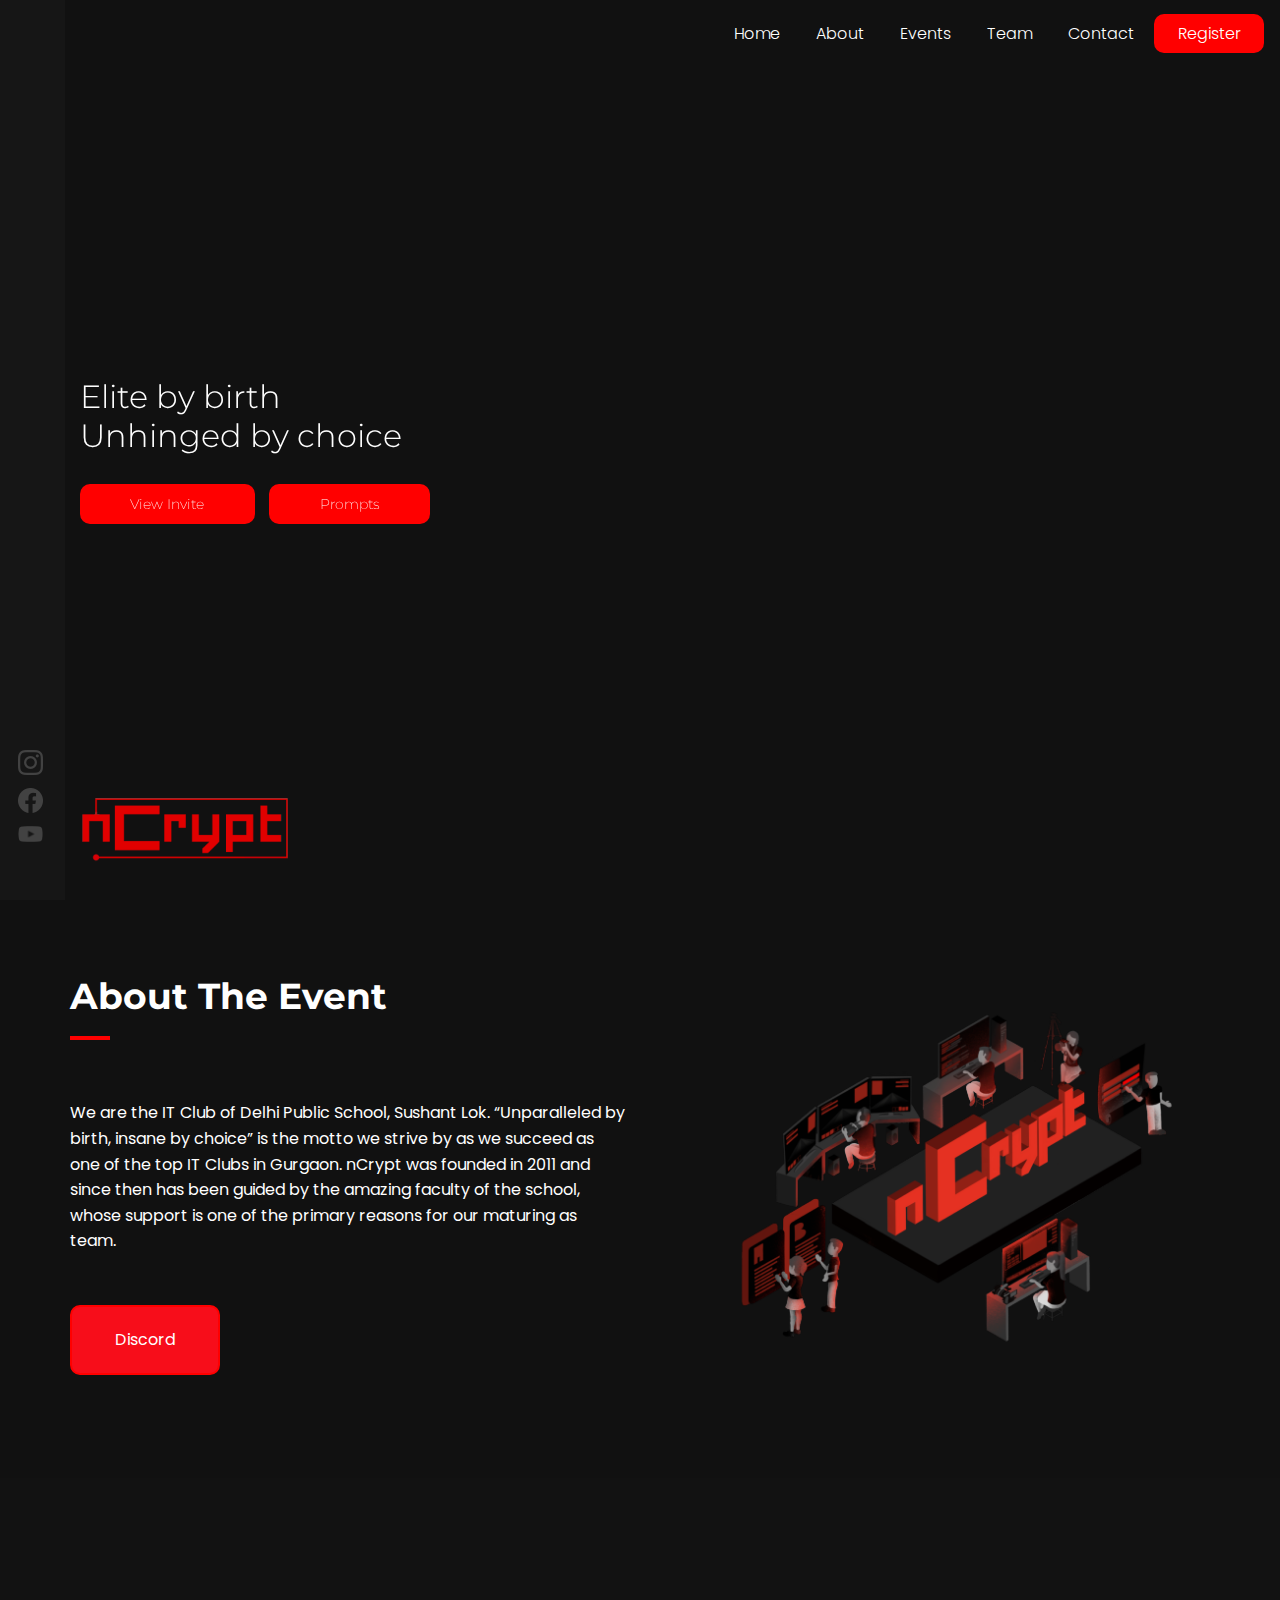
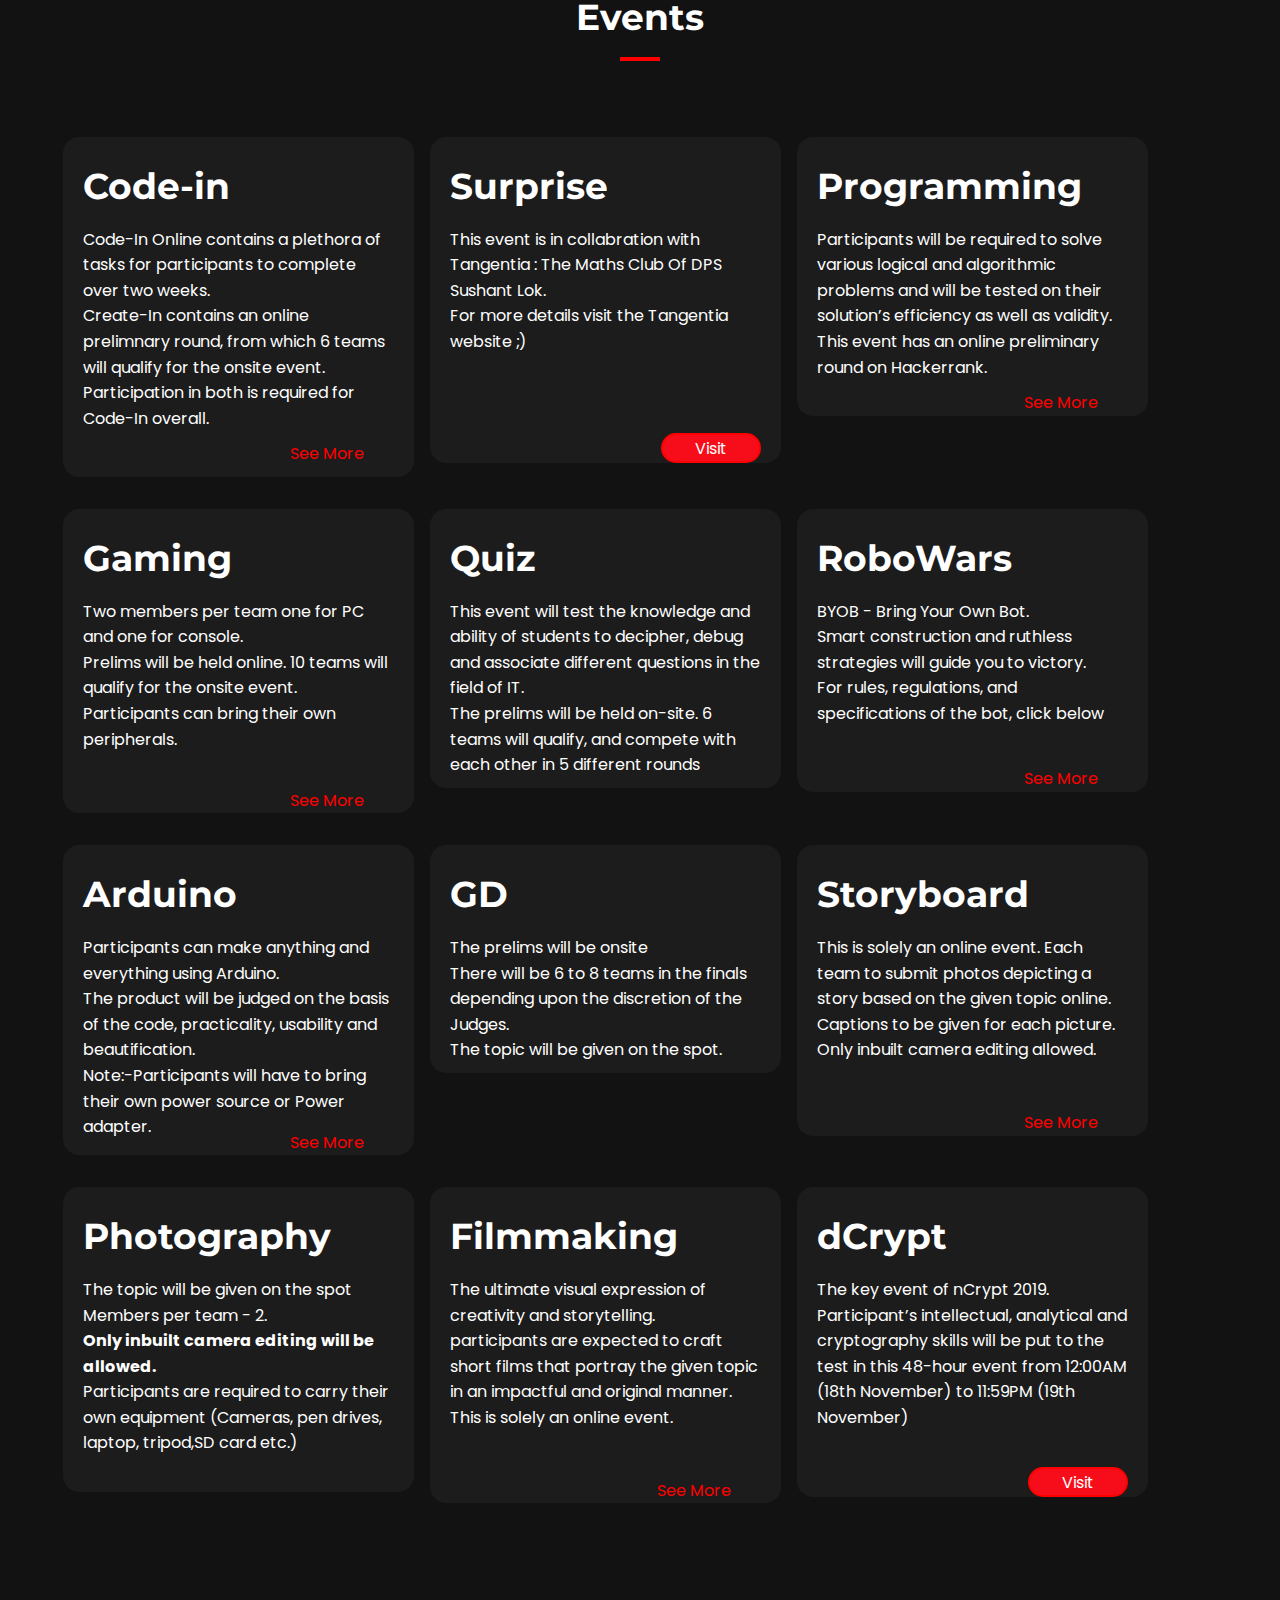
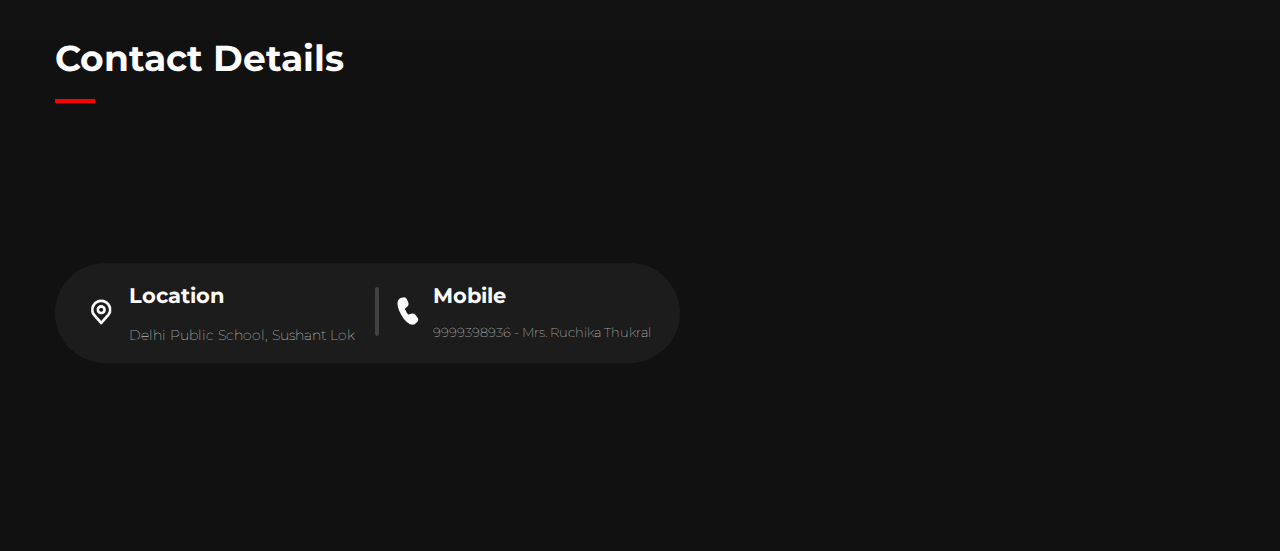
<file: index.html>
<!DOCTYPE html>
<html lang="en">
<head>
  <meta charset="utf-8">
	<link rel="stylesheet" href="https://use.fontawesome.com/releases/v5.8.1/css/all.css">
	<meta http-equiv="X-UA-Compatible" content="IE=edge">

	<meta name="viewport" content="width=device-width, initial-scale=1">
  <!-- CSS only -->
  <link href="https://cdn.jsdelivr.net/npm/bootstrap@5.1.3/dist/css/bootstrap.min.css" rel="stylesheet" integrity="sha384-1BmE4kWBq78iYhFldvKuhfTAU6auU8tT94WrHftjDbrCEXSU1oBoqyl2QvZ6jIW3" crossorigin="anonymous">
	<link href="https://fonts.googleapis.com/css?family=Montserrat:400,700%7CVarela+Round" rel="stylesheet">

	<link type="text/css" rel="stylesheet" href="css/bootstrap.min.css" />

	<link type="text/css" rel="stylesheet" href="css/owl.carousel.css" />
	<link type="text/css" rel="stylesheet" href="css/owl.theme.default.css" />
	<meta name="viewport" content="width=device-width, initial-scale=1.0, minimum-scale=1.0, maximum-scale=1.0, user-scalable=no">

	<link type="text/css" rel="stylesheet" href="css/magnific-popup.css" />


	<link rel="stylesheet" href="css/font-awesome.min.css">


	<link type="text/css" rel="stylesheet" href="css/style.css" />
    <meta charset="UTF-8">
    <title>Ncrypt 21</title>
    <link rel="stylesheet" href="style.css">
    <link href="images/nlogo.png" rel="icon">
</head>
<link rel="preconnect" href="https://fonts.googleapis.com">
<link rel="preconnect" href="https://fonts.gstatic.com" crossorigin>
<link href="https://fonts.googleapis.com/css2?family=Poppins:ital,wght@0,100;0,200;0,300;0,400;0,500;0,600;0,700;0,800;0,900;1,100;1,200;1,300;1,400;1,500;1,600;1,700;1,800;1,900&display=swap" rel="stylesheet">
<link href="https://unpkg.com/aos@2.3.1/dist/aos.css" rel="stylesheet">
<style>
[data-aos="slide-right"] {
  transform:translate3d(0,0,0);


}
[data-aos="slide-right"].aos-animate{
transform:translateX(-100%) !important;
}
[data-aos="slide-right2"] {
  transform:translate3d(0,0,0);


}
[data-aos="slide-right2"].aos-animate{
transform:translateX(-10.5%) !important;
}
[data-aos="borderin"]{
background: #111111;
}

[data-aos="borderin"].aos-animate{
  background: black;
border-bottom:  red 1px solid;
}

</style>
<script src="https://unpkg.com/aos@2.3.1/dist/aos.js"></script>

<body>
    <div class="navbarr" data-aos="borderin"
    data-once="false"
    data-aos-delay=100
    data-aos-anchor=".sidenav"
    data-aos-anchor-placement="center-center" ><img data-aos="fade-in"
    data-once="false"
    data-aos-delay=100
    data-aos-anchor=".sidenav"
    data-aos-anchor-placement="center-center"  class="logo" src="images/image 3.png" >
    <div class="links">
    <a href="#">Home</a>
    <a href="#">About</a>
    <a href="#">Events</a>
    <a href="#">Team</a>
    <a href="#">Contact</a>
    <a href="#"style="
    color: white;
    background: red;
    border: none;
    border-radius: 10px;
    font-size: 1em;
    padding: 0.5em 1.5em;
    "> Register </a></div>
  </div>


    <div class="sidenav" data-aos="slide-right"
    data-once="false"
    data-aos-anchor-placement="center-center">
        <a href="#" style="position:absolute; bottom:4.5em;" class="sidenavbtns"><img src="images/Group.png" style="max-width: 1em;"></a>
        <a href="#" style="position:absolute; bottom:3em;" class="sidenavbtns"><img src="images/Group (1).png"style="max-width: 1em;"></a>
        <a href="#"style="position:absolute; bottom:1.65em;" class="sidenavbtns"><img src="images/Group (2).png"style="max-width: 1em;"></a>
      </div>

      <img data-aos="slide-right"
      data-once="false"
      data-aos-anchor=".sidenav"
      data-aos-anchor-placement="center-center" src="images/image 3.png" style="padding-left: 3.65em;max-width: 20em;display: inline-block;/* padding-top: 10em; */position: absolute;bottom: 1.65em;">

    <div class="tagline"data-aos="slide-right2"
    data-once="false"

    data-aos-anchor=".sidenav"
    data-aos-anchor-placement="center-center" >
      <h1>Elite by birth
        <br>
        Unhinged by choice
        <br>
        <button class="titlebtns"> View Invite </button><button class="titlebtns" style="margin-left:1em;"> Prompts </button>
      </h1>

    </div>
    <br><br><br>
    <div id="about">

      <div class="container">

        <div class="row">


          <div class="col-md-6">
            <div class="section-header">
              <h2 class="title white-text">About The Event</h2>
            </div>
            <p class="white-text xtx">We are the IT Club of Delhi Public School, Sushant Lok. “Unparalleled by birth, insane by choice” is the motto we strive by as we succeed as one of the top IT Clubs in Gurgaon. nCrypt was founded in 2011 and since then has been guided by the amazing faculty of the school, whose support is one of the primary reasons for our maturing as team.</p><br><br>
            <button class="butt" >Discord</button>

          </div>

          <div class="col-md-6">
            <img class="img-responsive" src="images/aboutimg.png" alt="" style="width: 90%; margin-left: 4em;">
          </div>

          </div>
        </div>



    </div>  <br>  <br>  <br>  <br>

<div id="service" class="section md-padding" style="background-color: #121212; align-content: center; height: auto; margin-bottom: 0;">


				<div class="container">


					<div class="row">


						<div class="section-header text-center">
							<h2 class="title white-text">Events</h2>
						</div>


						<div class="container" align="center">
							<div class="row justify-content-center">
								<div class="column6 card">

									<div class="txt"> <h2>Code-in</h2> <p style="font-size:16px;">Code-In Online contains a plethora of tasks for participants to complete over two weeks.<br>Create-In contains an online prelimnary round, from which 6 teams will qualify for the onsite event.
										Participation in both is required for Code-In overall.
	</p>
		<a  target="_blank" href="#" style="position: relative;margin-right:0px;margin-bottom:10px;float: right; padding-right: 30px;">See More</a>
		 </div></div>

								<div class="column4 card">
									<div class="txt">
										<h2>Surprise</h2>
										<p style="font-size:16px;">This event is in collabration with Tangentia : The Maths Club Of DPS Sushant Lok.<br />For more details visit the Tangentia website ;)<br></p>
										<button onclick="window.open('temp.html')" style="float: right; margin-top: 22%	; text-align: center;" class="visit">Visit</button>
									</div>

								</div>
								<div class="column4 card">

									<div class="txt">
										<h2>Programming</h2>
										<p style="font-size:16px;">Participants will be required to solve various logical and algorithmic problems and will be tested on their solution’s efficiency as well as validity.<br>
											This event has an online preliminary round on Hackerrank.</p>
										<a  target="_blank" href="#"  style="float: right; padding-right: 30px;">See More</a>
									</div>
								</div>
              </div>
              <div class="row justify-content-center">
								<div class="column6 card">

									<div class="txt">
										<h2>Gaming</h2>
										<p style="font-size:16px;">Two members per team one for PC and one for console.
			<br>Prelims will be held online.
		10 teams will qualify for the onsite event.
		<br>Participants can bring their own peripherals.</p><br>
										<a  target="_blank" href="#"  style="float: right; padding-right: 30px;">See More</a>
									</div>
								</div>
								<div class="column4 card">

									<div class="txt">
										<h2>Quiz</h2>
										<p style="font-size:16px;">This event will test the knowledge and ability of students to
		decipher, debug and associate different questions in the field of IT.
		<br>The prelims will be held on-site. 6 teams will qualify, and compete with each other in 5 different
		rounds</p>

									</div>
								</div>
								<div class="column4 card">

									<div class="txt">
										<h2>RoboWars</h2><p>BYOB - Bring Your Own Bot.
		<br>Smart construction and ruthless strategies will guide you to victory.<br>For rules, regulations, and specifications of the bot, click below</p>
										<a   target="_blank" href="#"  style="float: right; padding-right: 30px;margin-top:9.5%">See More</a>
									</div>
								</div>
              </div>
              <div class="row justify-content-center">
								<div class="column6 card">

									<div class="txt">
										<h2>Arduino</h2>
										<p style="font-size:16px;">Participants can make anything and everything using Arduino.
		<br>The product will be judged on the basis of the code, practicality, usability and beautification.<br>
		Note:-Participants will have to bring their own power source or Power
		adapter.</p>
										<a   target="_blank" href="#" style="float: right; padding-right: 30px;margin-top: -20px">See More</a>
									</div>
								</div>
								<div class="column4 card">
									<div class="txt">
										<h2>GD</h2>
										<p style="font-size:16px;">The prelims will be onsite
		<br>There will be 6 to 8 teams in the finals depending upon the
		discretion of the Judges.
		<br>The topic will be given on the spot.</p>
									</div>
								</div>
								<div class="column4 card">

									<div class="txt">
										<h2>Storyboard</h2>
										<p style="font-size:16px;">This is solely an online event.
											Each team to submit photos depicting a story based on the given topic online. Captions to be given for each picture.
											<br>Only inbuilt camera editing allowed.</b> </p>
										<a  target="_blank" href="#" style="float: right; padding-right: 30px;margin-top: 12%;">See More</a>
									</div>
								</div>
              </div>
              <div class="row justify-content-center">
									<div class="column6 card">

									<div class="txt">
										<h2>Photography</h2>
										<p style="font-size:16px;">The topic will be given on the spot<br>Members per team - 2. <br><b>Only inbuilt camera editing will be allowed.</b><br>
		Participants are required to carry their own equipment
		(Cameras, pen drives, laptop, tripod,SD card etc.)</p><br>
									</div>
								</div>
								<div class="column4 card">
									<div class="txt">
										<h2>Filmmaking</h2>
										<p style="font-size:16px;">The ultimate visual expression of creativity and storytelling.<br>
											participants are expected to craft short films that portray the given topic in an impactful and original manner.<br>
											This is solely an online event.</p>
										<a   target="_blank" href="#"style="float: right; padding-right: 30px;margin-top:12%">See More</a>
									</div>
								</div>
								<div class="column4 card">

									<div class="txt">
										<h2>dCrypt</h2>
										<p style="font-size:16px;">The key event of nCrypt 2019.<br> Participant’s intellectual, analytical and
		cryptography skills will be put to the test in this 48-hour event from
		12:00AM (18th November) to 11:59PM (19th November)<br></p>
										<button onclick="window.open('rukja.html')" style="float: right; margin-top: 27px; text-align: center;" class="visit">Visit</button>
									</div>
								</div>
							</div>
            </div>
						</div>


					</div>
				</div>

<div id="contact">
  <div class="container">


    <div class="row">


      <div class="section-header " style="margin-bottom: 0;">
        <h2 class="title white-text">Contact Details</h2>
      </div>
      <div class="col-6 ">
		  <div class="col-69">
			  <img src="images/akar-icons_location.png" style="display: block; max-width: 2em; top: 2em;position: absolute; left: 2em;"><h3 style="color: white; position: absolute; left: 1em; left: 3.5em; top: 1em;">Location<br><span style="font-weight: 100; font-size: 0.65em;"><p style="padding-top: 1.5em;">Delhi Public School, Sushant Lok</p></span></h3>
			  <div class="sheesh"></div>
			  <img src="images/fluent_call-28-filled.png" style="display: block; max-width: 2em; top: 2em;position: absolute; left: 21em;"><h3 style="color: white; position: absolute; left: 1em; left: 18em; top: 1em;">Mobile<br><span style="font-weight: 100; font-size: 0.6em;"><p style="padding-top: 1.5em;">9999398936 - Mrs. Ruchika Thukral</p></span></h3>

		  </div>
      </div>
    <div class="col-6 ">
  <iframe class="discord" style="height: 28em; float: right; " src="https://discord.com/widget?id=875626577025708062&theme=dark" width="500" height="650" allowtransparency="true" frameborder="0" sandbox="allow-popups allow-popups-to-escape-sandbox allow-same-origin allow-scripts"></iframe>
</div></div></div></div>




<script>
// below listed default settings
AOS.init({
  // Global settings:
  disable: false, // accepts following values: 'phone', 'tablet', 'mobile', boolean, expression or function
  startEvent: 'DOMContentLoaded', // name of the event dispatched on the document, that AOS should initialize on
  initClassName: 'aos-init', // class applied after initialization
  animatedClassName: 'aos-animate', // class applied on animation
  useClassNames: false, // if true, will add content of `data-aos` as classes on scroll
  disableMutationObserver: false, // disables automatic mutations' detections (advanced)
  debounceDelay: 50, // the delay on debounce used while resizing window (advanced)
  throttleDelay: 99, // the delay on throttle used while scrolling the page (advanced)


  // Settings that can be overridden on per-element basis, by `data-aos-*` attributes:
  offset: 120, // offset (in px) from the original trigger point
  delay: 0, // values from 0 to 3000, with step 50ms
  duration: 800, // values from 0 to 3000, with step 50ms
  easing: 'ease', // default easing for AOS animations
  once: false, // whether animation should happen only once - while scrolling down
  mirror: false, // whether elements should animate out while scrolling past them
  anchorPlacement: 'top-bottom', // defines which position of the element regarding to window should trigger the animation

});
</script>

</body>

</html>
<script src="service-worker.js"></script>
<script>
    window.addEventListener("load", () => {
  if ("serviceWorker" in navigator) {
    navigator.serviceWorker.register("service-worker.js");
  }
});
</script>
</file>
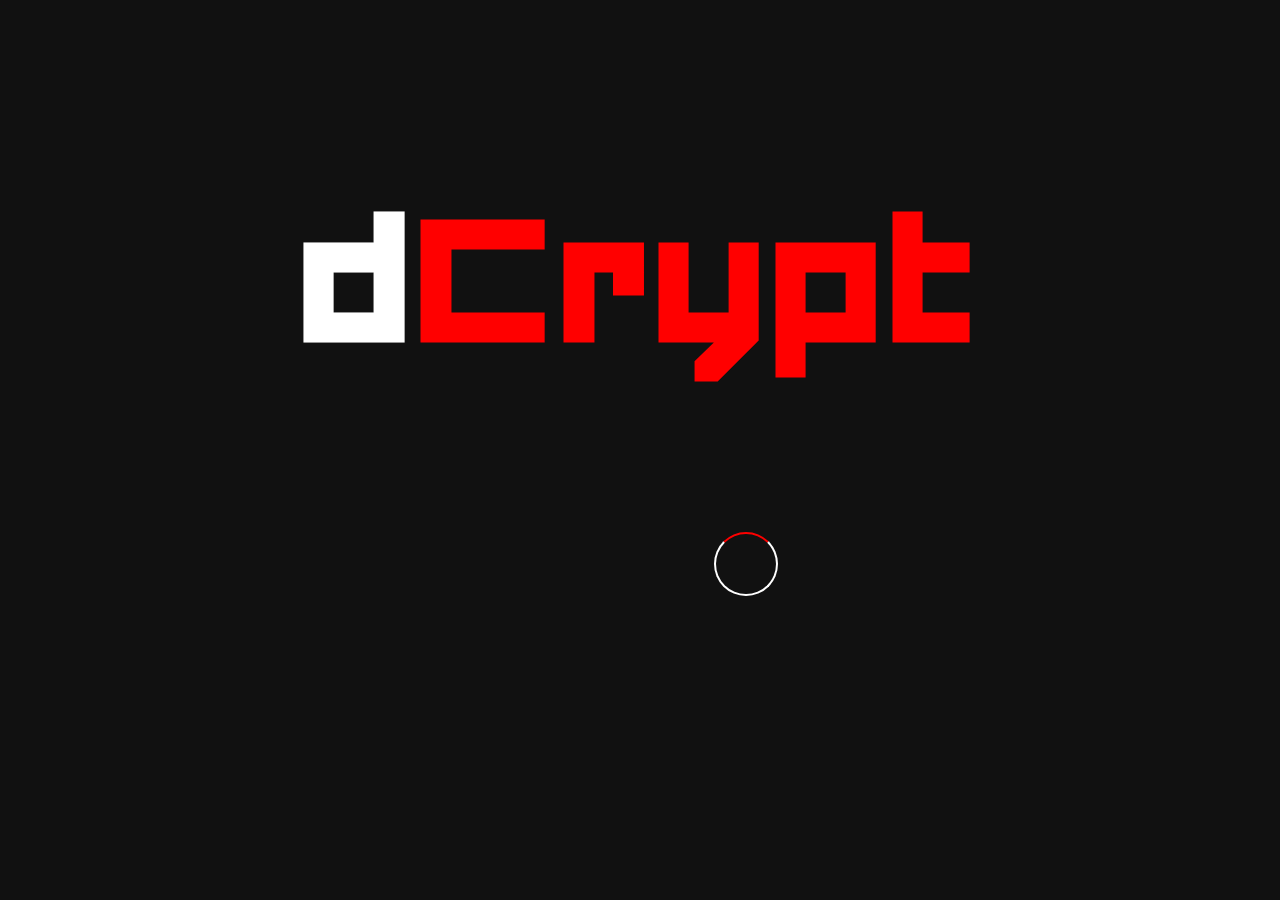
<file: dcrypt.html>
<!DOCTYPE html>
<html lang="en">
<head>
    <meta charset="UTF-8">
    <meta http-equiv="X-UA-Compatible" content="IE=edge">
    <meta name="viewport" content="width=device-width, initial-scale=1.0">
    <title>dCrypt 21</title>
    <link rel="stylesheet" href="dcrypt.css">
    <link rel="preconnect" href="https://fonts.googleapis.com">
<link rel="preconnect" href="https://fonts.gstatic.com" crossorigin>
<link href="https://fonts.googleapis.com/css2?family=Audiowide&display=swap" rel="stylesheet">
<link rel="shortcut icon" href="images/d.png" type="image/x-icon">

</head>
<body>
    <div class="preloader"><h1 style="color: white;">d<span style="color: red;">Crypt</span></h1>
        <div class="loader"></div>
    </div>
    <div class="maincontent">
    <h1 style="color: red; padding-left: 0.4em;padding-top: 0.1em;">dCrypt
        <span style="float: right; padding-right: 1em;">
            <a><img src="images/dcrypt-light.png" style="max-width: 1.3em;" onclick="lightMode()"></a>

            <a><img src="images/dcrypt-dark.png" style="max-width: 1.3em;" onclick="darkMode()"></a>
        </span>
    </h1>
    <h1 id="mainquestion">
        1. Hard question Lol
    </h1>
    <form onsubmit="return false;">
    <input id="answerbox" autocomplete="off"  required placeholder="Type answer here.." >
    <input type="submit" class="submitterlol" value="Check" onclick="answer()">
    </form>
    </div>
</body>
</html>
<script src="dcrypt.js"></script>
<script src="https://code.jquery.com/jquery-3.6.0.min.js"></script>
</file>
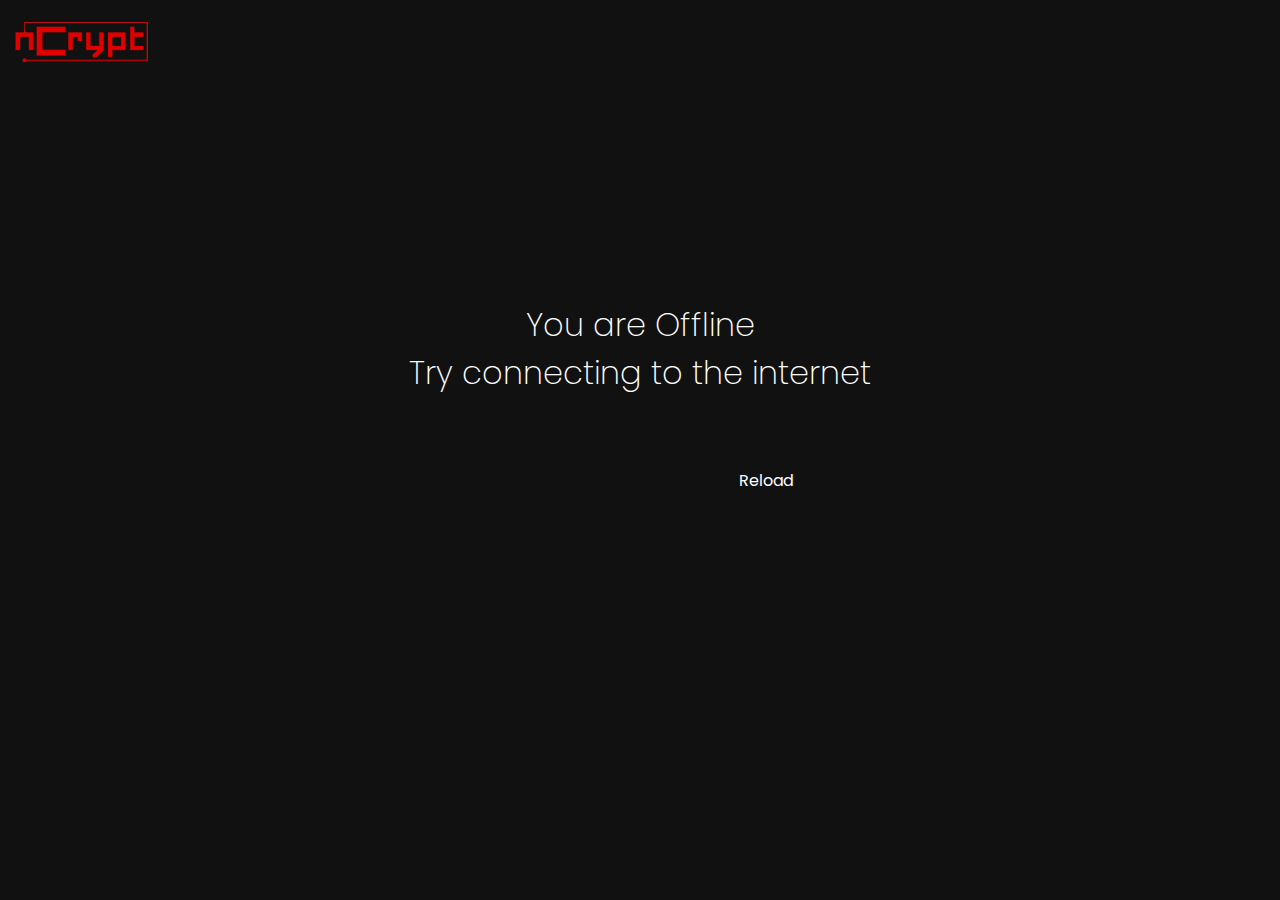
<file: offline.html>
<!DOCTYPE html>
<html lang="en">
<head>
    <meta charset="UTF-8">
    <title>You are offline | nCrypt</title>
    <link rel="stylesheet" href="style.css">
    <link href="images/nlogo.png" rel="icon">
</head>
<link rel="preconnect" href="https://fonts.googleapis.com">
<link rel="preconnect" href="https://fonts.gstatic.com" crossorigin>
<link href="https://fonts.googleapis.com/css2?family=Poppins:ital,wght@0,100;0,200;0,300;0,400;0,500;0,600;0,700;0,800;0,900;1,100;1,200;1,300;1,400;1,500;1,600;1,700;1,800;1,900&display=swap" rel="stylesheet">
<body>
    <img src="images/image 3.png" style="position: absolute;top: 1em;max-width: 10em;">
    
      <h1 style=" text-align: center;font-family: 'Poppins', sans-serif; color: white; margin-top: 9.4em;font-weight: 200; font-size: 2em; ">You are Offline<br>Try connecting to the internet</h1>
    <br><div class="newrectlol" style="margin-left: 38.5em;"><br><a href="index.html" style="text-decoration:none; color: white; text-align: center; padding-left: 7.7em;font-family: 'Poppins',sans-serif;">Reload</a></div>    
</body>
</html>
<script src="service-worker.js"></script>
<script>
    window.addEventListener("load", () => {
  if ("serviceWorker" in navigator) {
    navigator.serviceWorker.register("service-worker.js");
  }
});
</script>
</file>
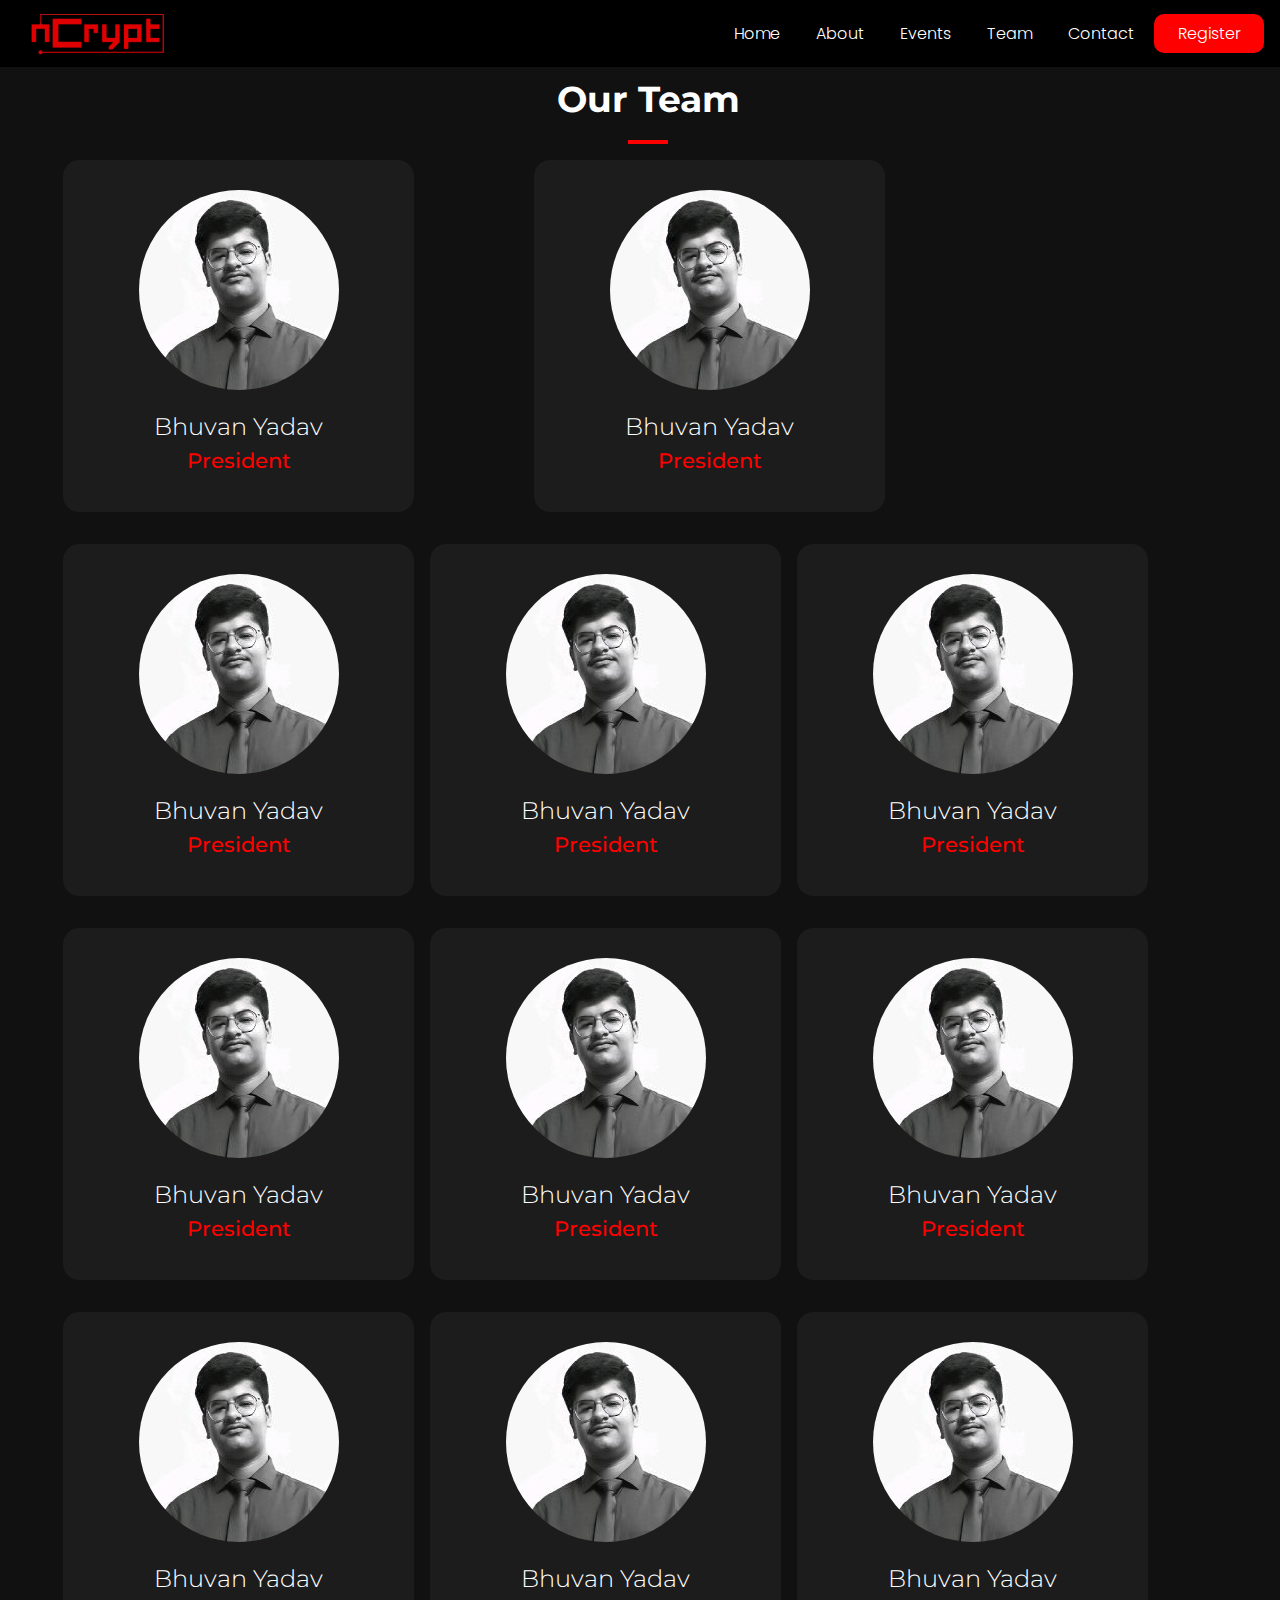
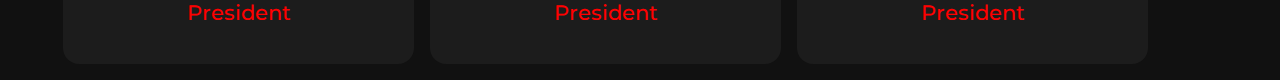
<file: team.html>
<!DOCTYPE html>
<html lang="en">
<head>
  <meta charset="utf-8">
	<link rel="stylesheet" href="https://use.fontawesome.com/releases/v5.8.1/css/all.css">
	<meta http-equiv="X-UA-Compatible" content="IE=edge">

	<meta name="viewport" content="width=device-width, initial-scale=1">
  <!-- CSS only -->
  <link href="https://cdn.jsdelivr.net/npm/bootstrap@5.1.3/dist/css/bootstrap.min.css" rel="stylesheet" integrity="sha384-1BmE4kWBq78iYhFldvKuhfTAU6auU8tT94WrHftjDbrCEXSU1oBoqyl2QvZ6jIW3" crossorigin="anonymous">
	<link href="https://fonts.googleapis.com/css?family=Montserrat:400,700%7CVarela+Round" rel="stylesheet">

	<link type="text/css" rel="stylesheet" href="css/bootstrap.min.css" />

	<link type="text/css" rel="stylesheet" href="css/owl.carousel.css" />
	<link type="text/css" rel="stylesheet" href="css/owl.theme.default.css" />
	<meta name="viewport" content="width=device-width, initial-scale=1.0, minimum-scale=1.0, maximum-scale=1.0, user-scalable=no">

	<link type="text/css" rel="stylesheet" href="css/magnific-popup.css" />


	<link rel="stylesheet" href="css/font-awesome.min.css">


	<link type="text/css" rel="stylesheet" href="css/style.css" />
    <meta charset="UTF-8">
    <title>Ncrypt 21</title>
    <link rel="stylesheet" href="style.css">
    <link href="images/nlogo.png" rel="icon">
</head>
<link rel="preconnect" href="https://fonts.googleapis.com">
<link rel="preconnect" href="https://fonts.gstatic.com" crossorigin>
<link href="https://fonts.googleapis.com/css2?family=Poppins:ital,wght@0,100;0,200;0,300;0,400;0,500;0,600;0,700;0,800;0,900;1,100;1,200;1,300;1,400;1,500;1,600;1,700;1,800;1,900&display=swap" rel="stylesheet">
<link href="https://unpkg.com/aos@2.3.1/dist/aos.css" rel="stylesheet">
<style>
[data-aos="slide-right"] {
  transform:translate3d(0,0,0);


}
[data-aos="slide-right"].aos-animate{
transform:translateX(-100%) !important;
}
[data-aos="slide-right2"] {
  transform:translate3d(0,0,0);


}
[data-aos="slide-right2"].aos-animate{
transform:translateX(-10.5%) !important;
}
[data-aos="borderin"]{
background: #111111;
}

[data-aos="borderin"].aos-animate{
  background: black;
border-bottom:  red 1px solid;
}

</style>
<script src="https://unpkg.com/aos@2.3.1/dist/aos.js"></script>

<body style="background: #111111;">
    <div class="navbarr"  ><img  class="logo" src="images/image 3.png" >
    <div class="links">
      <a href="index.html#">Home</a>
      <a href="index.html#about">About</a>
      <a href="index.html#event">Events</a>
      <a href="#">Team</a>
      <a href="index.html#contact">Contact</a>
    <a href="#"style="
    color: white;
    background: red;
    border: none;
    border-radius: 10px;
    font-size: 1em;
    padding: 0.5em 1.5em;
    "> Register </a></div>
  </div>




      <div class="container" style="padding-top: 5em;">


        <div class="row">


          <div class="section-header text-center " style="padding-left: 1em;margin-bottom: 0;">
            <h2 class="title white-text "> Our Team</h2>
          </div>
        </div>
      </div>
      <div class="container" align="center">
        <div class="row justify-content-center">
          <div class="column6 card" style="
    height: 22em;
    margin-right: 7em;
">

            <div class="txt">
              <center>
              <img class="teamimg" src="images/bhuvan.jpg" >
              <h3 style="color:white; font-size: 1.5em; font-weight: 300; padding-top: 0.5em;
              margin-bottom: 0;"> Bhuvan Yadav</h3>
              <h3 style="color:red; font-size: 1.3em; font-weight: 500;"> President</h3>
              </center>
            </div>
          </div>

          <div class="column4 card" style="
          height: 22em;

          ">

            <div class="txt">
              <center>
              <img class="teamimg" src="images/bhuvan.jpg" >
              <h3 style="color:white; font-size: 1.5em; font-weight: 300; padding-top: 0.5em;
              margin-bottom: 0;"> Bhuvan Yadav</h3>
              <h3 style="color:red; font-size: 1.3em; font-weight: 500;"> President</h3>
          </center>
          </div></div>

        </div>
        <div class="row justify-content-center">
          <div class="column6 card" style="
    height: 22em;

">

            <div class="txt">
              <center>
              <img class="teamimg" src="images/bhuvan.jpg" >
              <h3 style="color:white; font-size: 1.5em; font-weight: 300; padding-top: 0.5em;
              margin-bottom: 0;"> Bhuvan Yadav</h3>
              <h3 style="color:red; font-size: 1.3em; font-weight: 500;"> President</h3>
              </center>
            </div>
          </div>

          <div class="column4 card" style="
          height: 22em;

          ">

            <div class="txt">
              <center>
              <img class="teamimg" src="images/bhuvan.jpg" >
              <h3 style="color:white; font-size: 1.5em; font-weight: 300; padding-top: 0.5em;
              margin-bottom: 0;"> Bhuvan Yadav</h3>
              <h3 style="color:red; font-size: 1.3em; font-weight: 500;"> President</h3>
          </center>
          </div></div>
          <div class="column4 card" style="
          height: 22em;

          ">

            <div class="txt">
              <center>
              <img class="teamimg" src="images/bhuvan.jpg" >
              <h3 style="color:white; font-size: 1.5em; font-weight: 300; padding-top: 0.5em;
              margin-bottom: 0;"> Bhuvan Yadav</h3>
              <h3 style="color:red; font-size: 1.3em; font-weight: 500;"> President</h3>
          </center>
          </div></div>
        </div>
        <div class="row justify-content-center">
          <div class="column6 card" style="
    height: 22em;

">

            <div class="txt">
              <center>
              <img class="teamimg" src="images/bhuvan.jpg" >
              <h3 style="color:white; font-size: 1.5em; font-weight: 300; padding-top: 0.5em;
              margin-bottom: 0;"> Bhuvan Yadav</h3>
              <h3 style="color:red; font-size: 1.3em; font-weight: 500;"> President</h3>
              </center>
            </div>
          </div>

          <div class="column4 card" style="
          height: 22em;

          ">

            <div class="txt">
              <center>
              <img class="teamimg" src="images/bhuvan.jpg" >
              <h3 style="color:white; font-size: 1.5em; font-weight: 300; padding-top: 0.5em;
              margin-bottom: 0;"> Bhuvan Yadav</h3>
              <h3 style="color:red; font-size: 1.3em; font-weight: 500;"> President</h3>
          </center>
          </div></div>
          <div class="column4 card" style="
          height: 22em;

          ">

            <div class="txt">
              <center>
              <img class="teamimg" src="images/bhuvan.jpg" >
              <h3 style="color:white; font-size: 1.5em; font-weight: 300; padding-top: 0.5em;
              margin-bottom: 0;"> Bhuvan Yadav</h3>
              <h3 style="color:red; font-size: 1.3em; font-weight: 500;"> President</h3>
          </center>
          </div></div>
        </div>
        <div class="row justify-content-center">
          <div class="column6 card" style="
    height: 22em;

">

            <div class="txt">
              <center>
              <img class="teamimg" src="images/bhuvan.jpg" >
              <h3 style="color:white; font-size: 1.5em; font-weight: 300; padding-top: 0.5em;
              margin-bottom: 0;"> Bhuvan Yadav</h3>
              <h3 style="color:red; font-size: 1.3em; font-weight: 500;"> President</h3>
              </center>
            </div>
          </div>

          <div class="column4 card" style="
          height: 22em;

          ">

            <div class="txt">
              <center>
              <img class="teamimg" src="images/bhuvan.jpg" >
              <h3 style="color:white; font-size: 1.5em; font-weight: 300; padding-top: 0.5em;
              margin-bottom: 0;"> Bhuvan Yadav</h3>
              <h3 style="color:red; font-size: 1.3em; font-weight: 500;"> President</h3>
          </center>
          </div></div>
          <div class="column4 card" style="
          height: 22em;

          ">

            <div class="txt">
              <center>
              <img class="teamimg" src="images/bhuvan.jpg" >
              <h3 style="color:white; font-size: 1.5em; font-weight: 300; padding-top: 0.5em;
              margin-bottom: 0;"> Bhuvan Yadav</h3>
              <h3 style="color:red; font-size: 1.3em; font-weight: 500;"> President</h3>
          </center>
          </div></div>
        </div>
        </div>

</body>

</html>
<script src="service-worker.js"></script>
<script>
    window.addEventListener("load", () => {
  if ("serviceWorker" in navigator) {
    navigator.serviceWorker.register("service-worker.js");
  }
});
</script>
</file>
<file: css/style.css>
html {
  scroll-behavior: smooth !important;
  background-color: black;
}
@media only screen and (max-width: 600px) {
  .resou {
    margin-top: 30% !important;
    min-height: 100vh;
    padding-bottom: 20px;
  }
}
body {
  font-family: "Montserrat", sans-serif;
  font-size: 16px;
  line-height: 1.6;
  overflow-x: hidden;
  color: black;
}

h1,
h3,
h4,
h5,
h6 {
  font-family: "Montserrat", sans-serif;
  font-weight: 700;
  margin-top: 0px;
  margin-bottom: 20px;
  color: #10161a;
}

h1 {
  font-size: 54px;
}

h2 {
  font-size: 36px;
  font-family: "Montserrat", sans-serif;
  font-weight: 700;
  margin-top: 0px;
  margin-bottom: 20px;
  color: #fff;
}

h3 {
  font-size: 21px;
}

h4 {
  font-size: 18px;
}

h5 {
  font-size: 16px;
}

a {
  color: red;
  text-decoration: none;
  -webkit-transition: 0.2s opacity;
  transition: 0.2s opacity;
}

a:hover,
a:focus {
  text-decoration: none;
  outline: none;
  opacity: 0.8;
  color: red;
}
p {
  color: #ffffff;
}

.butt {
  display: inline-block;
  background-color: #f70d1a;
  border: 2px solid red;
  border-radius: 10px;
  width: 150px;
  height: 70px;
  margin-right: 5%;
  color: white;
}
@media only screen and (max-width: 1000px) {
  .butt {
    width: 120px;
    height: 70px;
  }
  li.resource {
    height: 20px;
  }
  .chhota {
    font-size: 20px !important;
  }
  .chhotabada {
    font-size: 30px !important;
  }
}
.butt:hover {
  background-color: red;
  transition: 0.3s ease-in-out;
}
.main-color {
  color: black;
}

.white-text {
  color: #fff;
  margin: 0px;
}
.djsakjd {
  padding: 0px;
}
::-moz-selection {
  background-color: red;
  color: #fff;
}

::selection {
  background-color: red;
  color: #fff;
}
.discord {
  position: relative;
  float: right;
}
ul,
ol {
  margin: 0;
  padding: 0;
  list-style: none;
}

.section {
  position: relative;
  margin-bottom: 0;
}

.md-padding {
  padding-top: 120px;
  padding-bottom: 120px;
}

.sm-padding {
  padding-top: 60px;
  padding-bottom: 60px;
}

.bg-grey {
  background-color: #fafafa;
  border-top: 1px solid #eee;
  border-bottom: 1px solid #eee;
}

.bg-dark {
  background-color: #1c1d21;
}

.section-header {
  position: relative;
  margin-bottom: 60px;
}

.title:after {
  content: "";
  display: block;
  height: 4px;
  width: 40px;
  background-color: red;
  margin-top: 20px;
}

.text-center .title:after {
  margin: 20px auto 0px;
}

input[type="text"],
input[type="email"],
input[type="password"],
input[type="number"],
input[type="date"],
input[type="url"],
input[type="tel"],
textarea {
  height: 40px;
  width: 100%;
  border: none;
  background: #f4f4f4;
  border-bottom: 2px solid #eee;
  color: #354052;
  padding: 0px 10px;
  opacity: 0.5;
  -webkit-transition: 0.2s border-color, 0.2s opacity;
  transition: 0.2s border-color, 0.2s opacity;
}

textarea {
  padding: 10px 10px;
  min-height: 80px;
  resize: vertical;
}

.main-btn,
.white-btn,
.outline-btn {
  display: inline-block;
  padding: 10px 35px;
  margin: 3px;
  border: 2px solid transparent;
  border-radius: 3px;
  -webkit-transition: 0.2s opacity;
  transition: 0.2s opacity;
}

.main-btn {
  background: red;
  color: #fff;
}

.white-btn {
  background: #fff;
  color: #10161a !important;
}

.outline-btn {
  background: transparent;
  color: red !important;
  border-color: red;
}

.main-btn:hover,
.white-btn:hover,
.outline-btn:hover {
  opacity: 0.8;
}

.navbar-brand {
  padding: 0;
}

.navbar-brand .logo,
.navbar-brand .logo-alt {
  max-height: 200px;
  display: block;
  margin-top: -60px;
}

#nav:not(.nav-transparent):not(.fixed-nav) .navbar-brand .logo-alt {
  display: none;
}

#nav.nav-transparent:not(.fixed-nav) .navbar-brand .logo {
  display: none;
}

#nav.fixed-nav .navbar-brand .logo-alt {
  display: none;
}

@media only screen and (max-width: 767px) {
  #nav.nav-transparent .navbar-brand .logo-alt {
    display: none !important;
  }
  #nav.nav-transparent .navbar-brand .logo {
    display: block !important;
  }
  .logo {
    max-height: 100px !important;
    min-width: 80px !important;
    margin-top: -20px !important;
  }
}

#nav {
  padding: 25px 0px;
  background: black;
  -webkit-transition: 0.2s padding;
  transition: 0.2s padding;
  z-index: 99999;
}

#nav.navbar {
  border: none;
  border-radius: 0;
  margin-bottom: 0px;
}

#nav.fixed-nav {
  position: fixed;
  left: 0;
  right: 0;
  padding: 0px 1px;
  background-color: black !important;
  border-bottom: 0.1px solid #e10000;
}

#nav.nav-transparent {
  background: transparent;
}

@media only screen and (min-width: 768px) {
  .main-nav li {
    padding: 10px 30px;
  }
  .main-nav li a {
    font-size: 18px;
    -webkit-transition: 0.2s color;
    transition: 0.2s color;
  }
  .main-nav > li > a {
    color: white;
    padding: 15px 0px;
  }
  #nav.nav-transparent:not(.fixed-nav) .main-nav > li > a {
    color: white;
  }
  .main-nav > li > a:hover,
  .main-nav > li > a:focus,
  .main-nav > li.active > a {
    background: transparent;
    color: white;
  }
  .main-nav > li > a:after {
    content: "";
    display: block;
    background-color: red;
    height: 2px;
    width: 0%;
    -webkit-transition: 0.2s width;
    transition: 0.2s width;
  }
  .main-nav > li > a:hover:after,
  .main-nav > li.active > a:after {
    width: 100%;
  }

  .has-dropdown {
    position: relative;
  }
  .has-dropdown > a:before {
    font-family: "FontAwesome";
    content: "\f054";
    font-size: 6px;
    margin-left: 6px;
    float: right;
    -webkit-transform: rotate(90deg);
    -ms-transform: rotate(90deg);
    transform: rotate(90deg);
    -webkit-transition: 0.2s transform;
    transition: 0.2s transform;
  }
  .dropdown {
    position: absolute;
    right: -50%;
    top: 0;
    background-color: black;
    width: 200px;
    -webkit-box-shadow: 0px 5px 5px -5px rgba(53, 64, 82, 0.2);
    box-shadow: 0px 5px 5px -5px rgba(53, 64, 82, 0.2);
    -webkit-transform: translateY(15px) translateX(50%);
    -ms-transform: translateY(15px) translateX(50%);
    transform: translateY(15px) translateX(50%);
    opacity: 0;
    visibility: hidden;
    -webkit-transition: 0.2s all;
    transition: 0.2s all;
  }
  .main-nav > .has-dropdown > .dropdown {
    top: 100%;
    right: 50%;
  }
  .main-nav > .has-dropdown > .dropdown .dropdown.dropdown-left {
    right: 150%;
  }
  .dropdown li a {
    display: block;
    color: #fff;
    border-top: 1px solid rgba(250, 250, 250, 0.1);
    padding: 10px 0px;
  }
  .dropdown li:nth-child(1) a {
    border-top: none;
  }
  .has-dropdown:hover > .dropdown {
    opacity: 1;
    visibility: visible;
    -webkit-transform: translateY(0px) translateX(50%);
    -ms-transform: translateY(0px) translateX(50%);
    transform: translateY(0px) translateX(50%);
  }
  .has-dropdown:hover > a:before {
    -webkit-transform: rotate(0deg);
    -ms-transform: rotate(0deg);
    transform: rotate(0deg);
  }
  .nav-collapse {
    display: none;
  }
}

@media only screen and (max-width: 767px) {
  #nav {
    padding: 0px 0px;
  }
  #nav.nav-transparent {
    background: transparent;
  }
  .main-nav {
    position: fixed;
    right: 0;
    height: calc(100vh - 80px);
    -webkit-box-shadow: 0px 80px 0px 0px #1c1d21;
    box-shadow: 0px 80px 0px 0px #1c1d21;
    max-width: 250px;
    width: 0%;
    -webkit-transform: translateX(100%);
    -ms-transform: translateX(100%);
    transform: translateX(100%);
    margin: 0;
    overflow-y: auto;
    background: #1c1d21;
    -webkit-transition: 0.2s all;
    transition: 0.2s all;
  }
  #nav.open .main-nav {
    -webkit-transform: translateX(0%);
    -ms-transform: translateX(0%);
    transform: translateX(0%);
    width: 100%;
  }
  .main-nav li {
    border-top: 1px solid rgba(250, 250, 250, 0.1);
  }
  .main-nav li a {
    display: block;
    color: red;
    -webkit-transition: 0.2s all;
    transition: 0.2s all;
  }
  .main-nav > li.active {
    border-left: 6px solid red;
  }
  .main-nav li a:hover,
  .main-nav li a:focus {
    background-color: red;
    color: #fff;
    opacity: 1;
  }
  .has-dropdown > a:after {
    content: "";
    font-family: "FontAwesome";
    float: right;
    -webkit-transition: 0.2s -webkit-transform;
    transition: 0.2s -webkit-transform;
    transition: 0.2s transform;
    transition: 0.2s transform, 0.2s -webkit-transform;
  }
  .dropdown {
    opacity: 0;
    visibility: hidden;
    height: 0;
    background: rgba(250, 250, 250, 0.1);
  }
  .dropdown li a {
    padding: 6px 10px;
  }
}
.has-dropdown {
  position: relative;
}
.has-dropdown > a:before {
  font-family: "FontAwesome";
  content: "\f054";
  font-size: 6px;
  margin-left: 6px;
  float: right;
  -webkit-transform: rotate(90deg);
  -ms-transform: rotate(90deg);
  transform: rotate(90deg);
  -webkit-transition: 0.2s transform;
  transition: 0.2s transform;
}
.dropdown {
  position: absolute;
  right: -50%;
  top: 0;
  background-color: red;
  width: 200px;
  -webkit-box-shadow: 0px 5px 5px -5px rgba(53, 64, 82, 0.2);
  box-shadow: 0px 5px 5px -5px rgba(53, 64, 82, 0.2);
  -webkit-transform: translateY(15px) translateX(50%);
  -ms-transform: translateY(15px) translateX(50%);
  transform: translateY(15px) translateX(50%);
  opacity: 0;
  visibility: hidden;
  -webkit-transition: 0.2s all;
  transition: 0.2s all;
}
.main-nav > .has-dropdown > .dropdown {
  top: 100%;
  right: 50%;
}
.main-nav > .has-dropdown > .dropdown .dropdown.dropdown-left {
  right: 150%;
}
.dropdown li a {
  display: block;
  color: #fff;
  border-top: 1px solid rgba(250, 250, 250, 0.1);
  padding: 10px 0px;
}
.dropdown li:nth-child(1) a {
  border-top: none;
}
.has-dropdown:hover > .dropdown {
  opacity: 1;
  visibility: visible;
  -webkit-transform: translateY(0px) translateX(50%);
  -ms-transform: translateY(0px) translateX(50%);
  transform: translateY(0px) translateX(50%);
}
.has-dropdown:hover > a:before {
  -webkit-transform: rotate(0deg);
  -ms-transform: rotate(0deg);
  transform: rotate(0deg);
}
/* -- nav btn collapse -- */

.nav-collapse {
  position: relative;
  float: right;
  width: 40px;
  height: 40px;
  margin-top: 5px;
  margin-right: 5px;
  cursor: pointer;
  z-index: 99999;
}

.nav-collapse span {
  display: block;
  -webkit-transform: translate(-50%, -50%);
  -ms-transform: translate(-50%, -50%);
  transform: translate(-50%, -50%);
  position: absolute;
  top: 50%;
  left: 50%;
  width: 25px;
}

.nav-collapse span:before,
.nav-collapse span:after {
  content: "";
  display: block;
}

.nav-collapse span,
.nav-collapse span:before,
.nav-collapse span:after {
  height: 4px;
  background: red;
  -webkit-transition: 0.2s all;
  transition: 0.2s all;
}

.nav-collapse span:before {
  -webkit-transform: translate(0%, 10px);
  -ms-transform: translate(0%, 10px);
  transform: translate(0%, 10px);
}

.nav-collapse span:after {
  -webkit-transform: translate(0%, -14px);
  -ms-transform: translate(0%, -14px);
  transform: translate(0%, -14px);
}

#nav.open .nav-collapse span {
  background: transparent;
}

#nav.open .nav-collapse span:before {
  -webkit-transform: translateY(0px) rotate(-135deg);
  -ms-transform: translateY(0px) rotate(-135deg);
  transform: translateY(0px) rotate(-135deg);
}

#nav.open .nav-collapse span:after {
  -webkit-transform: translateY(-4px) rotate(135deg);
  -ms-transform: translateY(-4px) rotate(135deg);
  transform: translateY(-4px) rotate(135deg);
}

/*------------------------------------*\
	Header
\*------------------------------------*/

header {
  position: relative;
}

#home {
  min-height: 100vh;
}

#home .home-wrapper {
  position: absolute;
  left: 0px;
  right: 0px;
  top: 50%;
  -webkit-transform: translateY(-50%);
  -ms-transform: translateY(-50%);
  transform: translateY(-50%);
  text-align: center;
}

.home-content h1 {
  text-transform: uppercase;
}
.home-content p {
  font-size: 72px;
}
.home-content button {
  margin-top: 20px;
}
.header-wrapper h2 {
  display: inline-block;
  margin-bottom: 0px;
}

.header-wrapper .breadcrumb {
  float: right;
  background: transparent;
  margin-bottom: 0px;
}

.header-wrapper .breadcrumb .breadcrumb-item.active {
  color: #868f9b;
}

.breadcrumb > li + li:before {
  color: #868f9b;
}

.about {
  position: relative;
  text-align: center;
  padding: 40px 20px;
  border: 1px solid black;
  margin: 15px 0px;
}

.about i {
  font-size: 36px;
  color: black;
  margin-bottom: 20px;
}

.about:after {
  content: "";
  background-color: black;
  position: absolute;
  left: 0;
  top: 0;
  bottom: 0;
  width: 0%;
  z-index: -1;
  -webkit-transition: 0.2s width;
  transition: 0.2s width;
}

.about:hover:after {
  width: 100%;
}

.about h3 {
  -webkit-transition: 0.2s color;
  transition: 0.2s color;
}

.about:hover h3 {
  color: #fff;
}

.service {
  position: relative;
  padding: 40px 20px 40px 70px;
  margin: 15px 0px;
  border: 1px solid #eee;
  vertical-align: top;
}

.service i {
  position: absolute;
  left: 20px;
  text-align: center;
  font-size: 32px;
  color: red;
  border-radius: 50%;
}

.service:after {
  content: "";
  background-color: #1c1d21;
  position: absolute;
  left: 0;
  top: 0;
  bottom: 0;
  width: 0%;
  z-index: -1;
  -webkit-transition: 0.2s width;
  transition: 0.2s width;
}

.service:hover:after {
  width: 100%;
}

.service h3 {
  -webkit-transition: 0.2s color;
  transition: 0.2s color;
}

.service:hover h3 {
  color: #fff;
}

.feature {
  margin: 15px 0px;
}
.feature i {
  float: left;
  padding: 5px;
  border-radius: 50%;
  color: white;
  border: 1px solid white;
  margin-right: 5px;
}

.testimonial {
  margin: 15px 0px;
}

.testimonial-meta {
  position: relative;
  padding-left: 90px;
  height: 70px;
  margin-bottom: 20px;
  padding-top: 10px;
}

.testimonial img {
  position: absolute;
  left: 0;
  top: 0;
  width: 70px !important;
  height: 70px !important;
  border-radius: 50%;
}

.testimonial h3 {
  margin-bottom: 5px;
}

.team {
  margin-top: 5%;
  background-color: #121212;
}

.blog {
  background-color: #fff;
  margin: 15px 0px;
}

.blog .blog-content {
  padding: 20px 20px 40px;
}

.blog .blog-meta {
  margin-bottom: 20px;
}

.blog .blog-meta li {
  display: inline-block;
  font-size: 14px;
  color: #10161a;
  margin-right: 10px;
}
/*------------------------------------*\
	Blog post
\*------------------------------------*/

#main .blog .blog-content {
  padding: 20px 0px 0px;
}

#main .blog {
  margin-top: 0px;
}

/* -- blog tags -- */

.blog-tags {
  margin: 40px 0px;
}

.blog-tags h5 {
  margin-bottom: 0;
  display: inline-block;
}

.blog-tags a {
  display: inline-block;
  padding: 6px 13px;
  font-size: 14px;
  margin: 2px 0px;
  background: #f4f4f4;
  color: #10161a;
}

.blog-tags a:hover {
  color: #fff;
  background-color: red;
}

.blog-tags a i {
  margin-right: 3px;
  color: red;
}

.blog-tags a:hover i {
  color: #fff;
}

/* -- blog author -- */

.blog-author {
  margin: 40px 0px;
}

.blog-author .media .media-left {
  padding-right: 20px;
}

.blog-author .media {
  padding: 20px;
  border: 1px solid #eee;
}

.blog-author .media .media-heading {
  padding-bottom: 20px;
  margin-bottom: 20px;
  border-bottom: 1px solid #eee;
}

.blog-author .media .media-heading h3 {
  display: inline-block;
  margin: 0;
  text-transform: uppercase;
}

.blog-author .media .media-heading .author-social {
  float: right;
}

.blog-author .author-social a {
  display: inline-block;
  width: 24px;
  height: 24px;
  text-align: center;
  line-height: 24px;
  border-radius: 3px;
  margin-left: 5px;
  color: #fff;
  background-color: red;
}

/* -- blog comments -- */

.blog-comments {
  margin: 40px 0px;
}

.blog-comments .media {
  padding: 20px;
  background-color: #fff;
  border-top: 1px solid #eee;
  border-bottom: 0px;
  border-right: 1px solid #eee;
  border-left: 1px solid #eee;
  margin-top: 0px;
}

.blog-comments .media:first-child {
  border-bottom: 0px;
}

.blog-comments .media:last-child {
  border-bottom: 1px solid #eee;
}

.blog-comments .media .media-left {
  padding-right: 20px;
}

.blog-comments .media .media-body .media-heading {
  text-transform: uppercase;
  margin-bottom: 10px;
}

.blog-comments .media .media-body .media-heading .time {
  font-size: 12px;
  margin-left: 20px;
  font-weight: 400;
  color: #868f9b;
}

.blog-comments .media .media-body .media-heading .reply {
  float: right;
  margin: 0;
  font-size: 12px;
  text-transform: uppercase;
  font-weight: 400;
}

.blog-comments .media.author {
  background-color: #f4f4f4;
  border-color: #6195ff;
  border-bottom: 1px solid #6195ff;
}
.blog-comments .media.author > .media-body > .media-heading {
  color: #6195ff;
}

.blog-comments .media.author + .media {
  border-top: 0px;
}

/* blog reply form */

.reply-form {
  margin: 40px 0px;
}

.reply-form form .input,
.reply-form form .input,
.reply-form form textarea {
  margin-bottom: 20px;
}

.reply-form form .input,
.reply-form form .input {
  width: calc(50% - 10px);
  display: inline-block;
}

.reply-form form .input:nth-child(2) {
  margin-left: 15px;
}

/*------------------------------------*\
	Blog sidebar
\*------------------------------------*/

#aside .widget {
  margin-bottom: 40px;
}

.widget h3 {
  text-transform: uppercase;
}

/* -- search sidebar -- */

#aside .widget-search {
  position: relative;
}

#aside .widget-search .search-input {
  padding-right: 50px;
}

#aside .widget-search .search-btn {
  position: absolute;
  right: 0px;
  bottom: 0px;
  width: 40px;
  height: 40px;
  border: none;
  line-height: 40px;
  background-color: transparent;
  color: red;
}

/* -- category sidebar -- */

.widget-category a {
  display: block;
  font-size: 14px;
  color: #354052;
  border-bottom: 1px solid #eee;
  padding: 5px;
}

.widget-category a:nth-child(1) {
  border-top: 1px solid #eee;
}

.widget-category a span {
  float: right;
  color: #6195ff;
}

.widget-category a:hover {
  color: #6195ff;
}

/* -- tags sidebar -- */

.widget-tags a {
  display: inline-block;
  padding: 6px 13px;
  font-size: 14px;
  margin: 2px 0px;
  background: #f4f4f4;
  color: #10161a;
}

.widget-tags a:hover {
  color: #fff;
  background-color: #6195ff;
}

/* -- posts sidebar -- */

.widget-post {
  min-height: 70px;
  margin-bottom: 25px;
}

.widget-post img {
  display: block;
  float: left;
  margin-right: 10px;
  margin-top: 5px;
}

.widget-post a {
  display: block;
  color: #10161a;
}

.widget-post a:hover {
  color: #6195ff;
}

.widget-post .blog-meta {
  display: inline-block;
}

.widget-post .blog-meta li {
  display: inline-block;
  margin-right: 5px;
  color: #6195ff;
  font-size: 12px;
}

.widget-post li i {
  color: #6195ff;
  margin-right: 5px;
}

.contact {
  padding-top: 20%;
  text-align: center;
  vertical-align: top;
}

.footer-distributed {
  background-color: #111;
  box-shadow: 0 1px 1px 0 rgba(0, 0, 0, 0.12);
  box-sizing: border-box;
  width: 100%;
  text-align: left;
  font: bold 16px sans-serif;

  padding: 10px 50px;
  margin-top: 0px;
}

.footer-distributed .footer-left,
.footer-distributed .footer-center,
.footer-distributed .footer-right {
  display: inline-block;
  vertical-align: top;
}

.footer-distributed .footer-left {
  width: 40%;
}
.footer-distributed h3 {
  color: #ffffff;
  font: normal 36px "Cookie", cursive;
  margin: 0;
}

.footer-distributed h3 span {
  color: #5383d3;
}
.footer-distributed .footer-links {
  color: #ffffff;
  margin: 20px 0 12px;
  padding: 0;
}

.footer-distributed .footer-links a {
  display: inline-block;
  line-height: 1.8;
  text-decoration: none;
  color: inherit;
}

.footer-distributed .footer-company-name {
  color: #8f9296;
  font-size: 14px;
  font-weight: normal;
  margin: 0;
}

.footer-distributed .footer-center {
  width: 35%;
}

.footer-distributed .footer-center i {
  background-color: #33383b;
  color: #ffffff;
  font-size: 25px;
  width: 38px;
  height: 38px;
  border-radius: 50%;
  text-align: center;
  line-height: 42px;
  margin: 10px 15px;
  vertical-align: middle;
}

.footer-distributed .footer-center i.fa-envelope {
  font-size: 17px;
  line-height: 38px;
}

.footer-distributed .footer-center p {
  display: inline-block;
  color: #ffffff;
  vertical-align: middle;
  margin: 0;
}

.footer-distributed .footer-center p span {
  display: block;
  font-weight: normal;
  font-size: 14px;
  line-height: 2;
}

.footer-distributed .footer-center p a {
  color: #5383d3;
  text-decoration: none;
}

.footer-distributed .footer-right {
  width: 20%;
}

.footer-distributed .footer-company-about {
  line-height: 20px;
  color: #92999f;
  font-size: 13px;
  font-weight: normal;
  margin: 0;
}

.footer-distributed .footer-company-about span {
  display: block;
  color: #ffffff;
  font-size: 14px;
  font-weight: bold;
  margin-bottom: 0px;
}

.footer-distributed .footer-icons a {
  display: inline-block;
  font-size: 55px;
  height: 25px;
  width: 25px;
  padding: 20px 50px 50px 20px;
  line-height: 25px;
  transition: 0.5s;
  color: grey;
}

@media (max-width: 880px) {
  .footer-distributed {
    font: bold 14px sans-serif;
  }

  .footer-distributed .footer-left,
  .footer-distributed .footer-center,
  .footer-distributed .footer-right {
    display: block;
    width: 100%;
    margin-bottom: 40px;
    text-align: center;
  }

  .footer-distributed .footer-center i {
    margin-left: 0;
  }
}

/*------------------------------------*\
	Responsive
\*------------------------------------*/

@media only screen and (max-width: 991px) {
}

@media only screen and (max-width: 767px) {
  .section-header h2.title {
    font-size: 31.5px;
  }

  .main-btn,
  .default-btn,
  .outline-btn,
  .white-btn {
    padding: 8px 22px;
    font-size: 14px;
  }

  .home-content h1 {
    font-size: 36px;
  }

  .header-wrapper h2 {
    margin-bottom: 20px;
    text-align: center;
    display: block;
  }

  .header-wrapper .breadcrumb {
    float: none;
    text-align: center;
  }
}

@media only screen and (max-width: 480px) {
  #portfolio [class*="col-xs"] {
    width: 100%;
  }

  #numbers [class*="col-xs"] {
    width: 100%;
  }

  .contact-form .input:nth-child(1),
  .contact-form .input:nth-child(2) {
    width: 100%;
  }
  .contact-form .input:nth-child(2) {
    margin-left: 0px;
  }

  .reply-form form .input,
  .reply-form form .input {
    width: 100%;
  }
  .reply-form form .input:nth-child(2) {
    margin-left: 0px;
  }

  .blog-author .media .media-left {
    display: block;
    padding-right: 0;
    margin-bottom: 20px;
  }
  .blog-author .media {
    text-align: center;
  }
  .blog-author .media .media-heading .author-social {
    margin-top: 10px;
    float: none;
  }
  .blog-author .media .media-left img {
    margin: auto;
  }

  .blog-comments .media .media {
    margin: 0px -15px;
  }
}

/*------------------------------------*\
	Owl theme
\*------------------------------------*/

/* -- dots -- */

.owl-theme .owl-dots .owl-dot span {
  border: none;
  background: #eee;
  -webkit-transition: 0.2s all;
  transition: 0.2s all;
}

.owl-theme .owl-dots .owl-dot:hover span {
  background: red;
}
.owl-theme .owl-dots .owl-dot.active span {
  background: red;
  width: 20px;
}

/* -- nav -- */

.owl-theme .owl-nav {
  opacity: 0;
  -webkit-transition: 0.2s opacity;
  transition: 0.2s opacity;
}

.owl-theme:hover .owl-nav {
  opacity: 1;
}

.owl-theme .owl-nav [class*="owl-"] {
  position: absolute;
  top: 50%;
  -webkit-transform: translateY(-50%);
  -ms-transform: translateY(-50%);
  transform: translateY(-50%);
  background: transparent;
  color: #fff;
  padding: 0px;
  width: 50px;
  height: 50px;
  border-radius: 3px;
  line-height: 50px;
  margin: 0;
}

.owl-theme .owl-prev {
  left: 0px;
}

.owl-theme .owl-next {
  right: 0px;
}

.owl-theme .owl-nav [class*="owl-"]:hover {
  opacity: 0.8;
  background: transparent;
}

/*------------------------------------*\
	Back to top
\*------------------------------------*/

#back-to-top {
  display: none;
  position: fixed;
  bottom: 20px;
  right: 20px;
  width: 50px;
  height: 50px;
  line-height: 50px;
  text-align: center;
  background: red;
  border-radius: 3px;
  color: #fff;
  z-index: 9999;
  -webkit-transition: 0.2s opacity;
  transition: 0.2s opacity;
  cursor: pointer;
}

#back-to-top:after {
  content: "\f106";
  font-family: "FontAwesome";
}

#back-to-top:hover {
  opacity: 0.8;
}

/*------------------------------------*\
	Preloader
\*------------------------------------*/
div.loader {
  position: fixed;
  top: 0;
  left: 0;
  right: 0;
  bottom: 0;
  background-color: black;
  display: flex;
  flex-direction: column;
  justify-content: center;
  align-items: center;
  z-index: 9999999999999999999999;
  width: 100%;
  height: 100%;
}
div.loader p {
  margin: 1em 0 0 0;
  font-size: 16px;
  color: white;
  font-size: 28px;
  font-family: "Montserrat";
}

div.logo1 {
  width: 130px;
  height: 130px;
  box-sizing: border-box;
  position: relative;
  background-color: black;
}
div.logo1::before,
div.logo1::after {
  z-index: 1;
  box-sizing: border-box;
  content: "";
  position: absolute;
  border: 4px solid transparent;
  width: 0;
  height: 0;
  animation-direction: alternate;
  animation-timing-function: linear;
}
div.logo1::before {
  top: 0;
  left: 0;
  animation: border-before 1.5s infinite;
  animation-direction: alternate;
}
div.logo1::after {
  bottom: 0;
  right: 0;
  animation: border-after 1.5s infinite;
  animation-direction: alternate;
}
div.logo1 > div {
  position: absolute;
  opacity: 0;
}
div.logo1 div.red2 {
  border-left: 4px solid black;
  top: 0;
  bottom: 0;
  right: 0;
  width: 0;
  background-color: red;
  animation: red 1.5s infinite;
  animation-direction: alternate;
}
div.logo1 div.orange {
  border-bottom: 4px solid black;
  left: 0;
  bottom: 0;
  right: 0;
  height: 0;
  background-color: red;
  animation: orange 1.5s infinite;
  animation-direction: alternate;
}
div.logo1 div.red {
  border-right: 4px solid black;
  top: 0;
  bottom: 0;
  left: 0;
  width: 0;
  background-color: red;
  animation: red 1.5s infinite;
  animation-direction: alternate;
}

@keyframes red {
  0%,
  50% {
    width: 0;
    opacity: 0;
  }
  50.01% {
    opacity: 1;
  }
  65%,
  100% {
    opacity: 1;
    width: 20%;
  }
}
@keyframes orange {
  0%,
  65% {
    height: 0;
    opacity: 0;
    top: 0;
  }
  65.01% {
    opacity: 1;
  }
  80%,
  100% {
    opacity: 1;
    height: 30%;
    width: 65%;
    height: 20%;
    left: 19.5%;
    top: 0;
  }
}
@keyframes red2 {
  0%,
  75% {
    width: 0;
    opacity: 0;
  }
  75.01% {
    opacity: 1;
  }
  90%,
  100% {
    opacity: 1;
    width: 20%;
  }
}
.prakhar:after {
  content: " .";
  animation: dots 1s steps(5, end) infinite;
}

@keyframes dots {
  0%,
  20% {
    color: rgba(0, 0, 0, 0);
    text-shadow: 0.25em 0 0 rgba(0, 0, 0, 0), 0.5em 0 0 rgba(0, 0, 0, 0);
  }
  40% {
    color: red;
    text-shadow: 0.25em 0 0 rgba(0, 0, 0, 0), 0.5em 0 0 rgba(0, 0, 0, 0);
  }
  60% {
    text-shadow: 0.25em 0 0 red, 0.5em 0 0 rgba(0, 0, 0, 0);
  }
  80%,
  100% {
    text-shadow: 0.25em 0 0 red, 0.5em 0 0 red;
  }
}
/** scrollbar **/
::-webkit-scrollbar {
  width: 8px;
}
::-webkit-scrollbar-track {
  box-shadow: inset 0 10px 150px #111;
  border-radius: 2px;
}
::-webkit-scrollbar-thumb {
  background: #e10000;
  border-radius: 4px;
}
.googlemap {
  position: relative;
  padding-bottom: 75%; /* 4:3 ratio*/
  height: 0;
  overflow: hidden;
}

.googlemap iframe {
  position: absolute;
  top: 0;
  left: 0;
  width: 100% !important;
  height: 100% !important;
}
canvas {
  display: block;
  vertical-align: bottom;
} /* ---- particles.js container ---- */
#particles-js {
  position: absolute;
  width: 100%;
  height: 100%;
  background-color: #000000;
  background-image: url("");
  background-repeat: no-repeat;
  background-size: cover;
  background-position: 50% 50%;
}

.column {
  float: left;
  width: 33.33%;
  padding: 5px;
  height: auto;
}
.column2 {
  float: left;
  width: 25%;
  padding: 5px;
  height: auto;
}
.column3 {
  float: left;
  width: 20%;
  padding: 5px;
  height: auto;
}

.row::after {
  content: "";
  clear: both;
  display: table;
}
.team-title {
  position: static;
  padding: 20px 0;
  display: inline-block;
  letter-spacing: 2px;
  width: 100%;
  font-family: "Montserrat";
}
.team-title h5 {
  margin-bottom: 0px;
  display: block;
  text-transform: uppercase;
  color: red;
}
.team-title span {
  font-size: 12px;
  text-transform: uppercase;
  color: #a5a5a5;
  letter-spacing: 1px;
}
.img {
  width: 150px;
  border-radius: 50%;
}
.img1 {
  width: 170px;
  border-radius: 50%;
}
.pathi {
  display: inline-block;
}
@media only screen and (max-width: 700px) {
  .column {
    float: left;
    width: 100%;
    padding: 5px;
    height: auto;
  }
  .column2 {
    float: left;
    width: 100%;
    padding: 5px;
    height: auto;
  }
  .column3 {
    float: left;
    width: 100%;
    padding: 5px;
    height: auto;
  }
  .row::after {
    content: "";
    clear: both;
    display: table;
  }
  .team-title {
    position: static;
    padding: 20px 0;
    display: inline-block;
    letter-spacing: 2px;
    width: 100%;
  }
  .team-title h5 {
    margin-bottom: 0px;
    display: block;
    text-transform: uppercase;
    color: red;
  }
  .team-title span {
    font-size: 12px;
    text-transform: uppercase;
    color: #a5a5a5;
    letter-spacing: 1px;
  }
  .img1 {
    width: 150px;
    border-radius: 50%;
  }
  .img {
    width: 150px;
    border-radius: 50%;
  }
  .team-title {
    position: static;
    padding: 10px 0;
    display: inline-block;
    letter-spacing: 2px;
    width: 100%;
  }
  .team-title h5 {
    margin-bottom: 0px;
    display: block;
    text-transform: uppercase;
    color: red;
    font-size: 10px;
  }
  .team-title span {
    font-size: 8px;
    text-transform: uppercase;
    color: #a5a5a5;
    letter-spacing: 1px;
  }
}
.sup {
  width: 500px;
  height: 500px;
  margin-left: 10px;
}
@media only screen and (max-width: 700px) {
  .sup {
    width: 300px;
    height: 500px;
    margin-left: -8%;
  }
  .sup1 {
    width: 300px;
    height: auto;
  }
}

#myImg {
  border-radius: 5px;
  cursor: pointer;
  transition: 0.3s;
}
#myImg1 {
  border-radius: 5px;
  cursor: pointer;
  transition: 0.3s;
}
#myImg2 {
  border-radius: 5px;
  cursor: pointer;
  transition: 0.3s;
}
#myImg3 {
  border-radius: 5px;
  cursor: pointer;
  transition: 0.3s;
}
#myImg4 {
  border-radius: 5px;
  cursor: pointer;
  transition: 0.3s;
}
#myImg5 {
  border-radius: 5px;
  cursor: pointer;
  transition: 0.3s;
}
#myImg6 {
  border-radius: 5px;
  cursor: pointer;
  transition: 0.3s;
}
#myImg7 {
  border-radius: 5px;
  cursor: pointer;
  transition: 0.3s;
}
#myImg8 {
  border-radius: 5px;
  cursor: pointer;
  transition: 0.3s;
}
#myImg9 {
  border-radius: 5px;
  cursor: pointer;
  transition: 0.3s;
}
#myImg10 {
  border-radius: 5px;
  cursor: pointer;
  transition: 0.3s;
}

#myImg:hover {
  opacity: 0.7;
}
#myImg1:hover {
  opacity: 0.7;
}
#myImg2:hover {
  opacity: 0.7;
}
#myImg3:hover {
  opacity: 0.7;
}
#myImg4:hover {
  opacity: 0.7;
}
#myImg5:hover {
  opacity: 0.7;
}
#myImg6:hover {
  opacity: 0.7;
}
#myImg7:hover {
  opacity: 0.7;
}
#myImg8:hover {
  opacity: 0.7;
}
#myImg9:hover {
  opacity: 0.7;
}
#myImg10:hover {
  opacity: 0.7;
}

/* The Modal (background) */
.modal {
  display: none; /* Hidden by default */
  position: fixed; /* Stay in place */
  z-index: 1; /* Sit on top */
  padding-top: 100px; /* Location of the box */
  left: 0;
  top: 0;
  width: 100%; /* Full width */
  height: 100%; /* Full height */
  overflow: auto; /* Enable scroll if needed */
  background-color: rgb(0, 0, 0); /* Fallback color */
  background-color: rgba(0, 0, 0, 0.9); /* Black w/ opacity */
}
.modal1 {
  display: none; /* Hidden by default */
  position: fixed; /* Stay in place */
  z-index: 1; /* Sit on top */
  padding-top: 100px; /* Location of the box */
  left: 0;
  top: 0;
  width: 100%; /* Full width */
  height: 100%; /* Full height */
  overflow: auto; /* Enable scroll if needed */
  background-color: rgb(0, 0, 0); /* Fallback color */
  background-color: rgba(0, 0, 0, 0.9); /* Black w/ opacity */
}
.modal2 {
  display: none; /* Hidden by default */
  position: fixed; /* Stay in place */
  z-index: 1; /* Sit on top */
  padding-top: 100px; /* Location of the box */
  left: 0;
  top: 0;
  width: 100%; /* Full width */
  height: 100%; /* Full height */
  overflow: auto; /* Enable scroll if needed */
  background-color: rgb(0, 0, 0); /* Fallback color */
  background-color: rgba(0, 0, 0, 0.9); /* Black w/ opacity */
}
.modal3 {
  display: none; /* Hidden by default */
  position: fixed; /* Stay in place */
  z-index: 1; /* Sit on top */
  padding-top: 100px; /* Location of the box */
  left: 0;
  top: 0;
  width: 100%; /* Full width */
  height: 100%; /* Full height */
  overflow: auto; /* Enable scroll if needed */
  background-color: rgb(0, 0, 0); /* Fallback color */
  background-color: rgba(0, 0, 0, 0.9); /* Black w/ opacity */
}
.modal4 {
  display: none; /* Hidden by default */
  position: fixed; /* Stay in place */
  z-index: 1; /* Sit on top */
  padding-top: 100px; /* Location of the box */
  left: 0;
  top: 0;
  width: 100%; /* Full width */
  height: 100%; /* Full height */
  overflow: auto; /* Enable scroll if needed */
  background-color: rgb(0, 0, 0); /* Fallback color */
  background-color: rgba(0, 0, 0, 0.9); /* Black w/ opacity */
}
.modal5 {
  display: none; /* Hidden by default */
  position: fixed; /* Stay in place */
  z-index: 1; /* Sit on top */
  padding-top: 100px; /* Location of the box */
  left: 0;
  top: 0;
  width: 100%; /* Full width */
  height: 100%; /* Full height */
  overflow: auto; /* Enable scroll if needed */
  background-color: rgb(0, 0, 0); /* Fallback color */
  background-color: rgba(0, 0, 0, 0.9); /* Black w/ opacity */
}
.modal6 {
  display: none; /* Hidden by default */
  position: fixed; /* Stay in place */
  z-index: 1; /* Sit on top */
  padding-top: 100px; /* Location of the box */
  left: 0;
  top: 0;
  width: 100%; /* Full width */
  height: 100%; /* Full height */
  overflow: auto; /* Enable scroll if needed */
  background-color: rgb(0, 0, 0); /* Fallback color */
  background-color: rgba(0, 0, 0, 0.9); /* Black w/ opacity */
}
.modal7 {
  display: none; /* Hidden by default */
  position: fixed; /* Stay in place */
  z-index: 1; /* Sit on top */
  padding-top: 100px; /* Location of the box */
  left: 0;
  top: 0;
  width: 100%; /* Full width */
  height: 100%; /* Full height */
  overflow: auto; /* Enable scroll if needed */
  background-color: rgb(0, 0, 0); /* Fallback color */
  background-color: rgba(0, 0, 0, 0.9); /* Black w/ opacity */
}
.modal8 {
  display: none; /* Hidden by default */
  position: fixed; /* Stay in place */
  z-index: 1; /* Sit on top */
  padding-top: 100px; /* Location of the box */
  left: 0;
  top: 0;
  width: 100%; /* Full width */
  height: 100%; /* Full height */
  overflow: auto; /* Enable scroll if needed */
  background-color: rgb(0, 0, 0); /* Fallback color */
  background-color: rgba(0, 0, 0, 0.9); /* Black w/ opacity */
}
.modal9 {
  display: none; /* Hidden by default */
  position: fixed; /* Stay in place */
  z-index: 1; /* Sit on top */
  padding-top: 100px; /* Location of the box */
  left: 0;
  top: 0;
  width: 100%; /* Full width */
  height: 100%; /* Full height */
  overflow: auto; /* Enable scroll if needed */
  background-color: rgb(0, 0, 0); /* Fallback color */
  background-color: rgba(0, 0, 0, 0.9); /* Black w/ opacity */
}
.modal10 {
  display: none; /* Hidden by default */
  position: fixed; /* Stay in place */
  z-index: 1; /* Sit on top */
  padding-top: 100px; /* Location of the box */
  left: 0;
  top: 0;
  width: 100%; /* Full width */
  height: 100%; /* Full height */
  overflow: auto; /* Enable scroll if needed */
  background-color: rgb(0, 0, 0); /* Fallback color */
  background-color: rgba(0, 0, 0, 0.9); /* Black w/ opacity */
}
/* Modal Content (Image) */
.modal-content {
  margin: auto;
  display: block;
  width: 80%;
  max-width: 700px;
}
.modal-content1 {
  margin: auto;
  display: block;
  width: 80%;
  max-width: 700px;
}
.modal-content2 {
  margin: auto;
  display: block;
  width: 80%;
  max-width: 700px;
}
.modal-content3 {
  margin: auto;
  display: block;
  width: 80%;
  max-width: 700px;
}
.modal-content4 {
  margin: auto;
  display: block;
  width: 80%;
  max-width: 700px;
}
.modal-content5 {
  margin: auto;
  display: block;
  width: 80%;
  max-width: 700px;
}
.modal-content6 {
  margin: auto;
  display: block;
  width: 80%;
  max-width: 700px;
}
.modal-content7 {
  margin: auto;
  display: block;
  width: 80%;
  max-width: 700px;
}
.modal-content8 {
  margin: auto;
  display: block;
  width: 80%;
  max-width: 700px;
}
.modal-content9 {
  margin: auto;
  display: block;
  width: 80%;
  max-width: 700px;
}
.modal-content10 {
  margin: auto;
  display: block;
  width: 80%;
  max-width: 700px;
}

/* Caption of Modal Image (Image Text) - Same Width as the Image */
#caption {
  margin: auto;
  display: block;
  width: 80%;
  max-width: 700px;
  text-align: center;
  color: #ccc;
  padding: 10px 0;
  height: 150px;
}
#caption1 {
  margin: auto;
  display: block;
  width: 80%;
  max-width: 700px;
  text-align: center;
  color: #ccc;
  padding: 10px 0;
  height: 150px;
}
#caption2 {
  margin: auto;
  display: block;
  width: 80%;
  max-width: 700px;
  text-align: center;
  color: #ccc;
  padding: 10px 0;
  height: 150px;
}
#caption3 {
  margin: auto;
  display: block;
  width: 80%;
  max-width: 700px;
  text-align: center;
  color: #ccc;
  padding: 10px 0;
  height: 150px;
}
#caption4 {
  margin: auto;
  display: block;
  width: 80%;
  max-width: 700px;
  text-align: center;
  color: #ccc;
  padding: 10px 0;
  height: 150px;
}
#caption5 {
  margin: auto;
  display: block;
  width: 80%;
  max-width: 700px;
  text-align: center;
  color: #ccc;
  padding: 10px 0;
  height: 150px;
}
#caption6 {
  margin: auto;
  display: block;
  width: 80%;
  max-width: 700px;
  text-align: center;
  color: #ccc;
  padding: 10px 0;
  height: 150px;
}
#caption7 {
  margin: auto;
  display: block;
  width: 80%;
  max-width: 700px;
  text-align: center;
  color: #ccc;
  padding: 10px 0;
  height: 150px;
}
#caption8 {
  margin: auto;
  display: block;
  width: 80%;
  max-width: 700px;
  text-align: center;
  color: #ccc;
  padding: 10px 0;
  height: 150px;
}
#caption9 {
  margin: auto;
  display: block;
  width: 80%;
  max-width: 700px;
  text-align: center;
  color: #ccc;
  padding: 10px 0;
  height: 150px;
}
#caption10 {
  margin: auto;
  display: block;
  width: 80%;
  max-width: 700px;
  text-align: center;
  color: #ccc;
  padding: 10px 0;
  height: 150px;
}

/* Add Animation - Zoom in the Modal */
.modal-content,
#caption,
#caption1,
#caption2,
#caption3,
#caption4,
#caption5,
#caption6,
#caption7,
#caption8 {
  animation-name: zoom;
  animation-duration: 0.6s;
}

@keyframes zoom {
  from {
    transform: scale(0);
  }
  to {
    transform: scale(1);
  }
}

.column4 {
  float: left;
  width: 30%;
  margin-right: 50px;
  margin-bottom: 70px;
  border-radius: 5%;
  background-color: #1a1a1a;
  transition: 0.3s;
}
.column4:hover {
  box-shadow: 4px 7px #000000;
}

.column5 {
  float: left;
  width: 250px;
  margin-right: 70px;
  border-radius: 5%;
  background-color: #1a1a1a;
  transition: 0.3s;
}
.column5:hover {
  box-shadow: 4px 7px #000000;
}
.column6 {
  float: left;
  width: 30% ;
  margin-right: 50px;
  margin-bottom: 50px;
  margin-left: 100px;
  border-radius: 5%;
  background-color: #1a1a1a;
  transition: 0.3s;
}
.column6:hover {
  box-shadow: 4px 7px #000000;
}
.column7 {
  float: left;
  width: 250px;
  margin-right: 50px;
  margin-bottom: 50px;
  margin-left: 39%;
  border-radius: 5%;
  background-color: #1a1a1a;
  transition: 0.3s;
}
.column7:hover {
  box-shadow: 4px 7px #000000;
}
.row::after {
  content: "";
  clear: both;
  display: table;
}
/* The Close Button */
.close {
  position: absolute;
  top: 100px;
  right: 35px;
  color: white;
  font-size: 40px;
  font-weight: bold;
  transition: 0.3s;
}
.close1 {
  position: absolute;
  top: 100px;
  right: 35px;
  color: #f1f1f1;
  font-size: 40px;
  font-weight: bold;
  transition: 0.3s;
}
.close2 {
  position: absolute;
  top: 100px;
  right: 35px;
  color: #f1f1f1;
  font-size: 40px;
  font-weight: bold;
  transition: 0.3s;
}
.close3 {
  position: absolute;
  top: 100px;
  right: 35px;
  color: #f1f1f1;
  font-size: 40px;
  font-weight: bold;
  transition: 0.3s;
}
.close4 {
  position: absolute;
  top: 100px;
  right: 35px;
  color: #f1f1f1;
  font-size: 40px;
  font-weight: bold;
  transition: 0.3s;
}
.close5 {
  position: absolute;
  top: 100px;
  right: 35px;
  color: #f1f1f1;
  font-size: 40px;
  font-weight: bold;
  transition: 0.3s;
}
.close6 {
  position: absolute;
  top: 100px;
  right: 35px;
  color: #f1f1f1;
  font-size: 40px;
  font-weight: bold;
  transition: 0.3s;
}
.close7 {
  position: absolute;
  top: 100px;
  right: 35px;
  color: #f1f1f1;
  font-size: 40px;
  font-weight: bold;
  transition: 0.3s;
}
.close8 {
  position: absolute;
  top: 100px;
  right: 35px;
  color: #f1f1f1;
  font-size: 40px;
  font-weight: bold;
  transition: 0.3s;
}
.close9 {
  position: absolute;
  top: 100px;
  right: 35px;
  color: #f1f1f1;
  font-size: 40px;
  font-weight: bold;
  transition: 0.3s;
}
.close10 {
  position: absolute;
  top: 100px;
  right: 35px;
  color: #f1f1f1;
  font-size: 40px;
  font-weight: bold;
  transition: 0.3s;
}
.close:hover,
.close:focus {
  color: #bbb;
  text-decoration: none;
  cursor: pointer;
}
.close1:hover,
.close1:focus {
  color: #bbb;
  text-decoration: none;
  cursor: pointer;
}
.close2:hover,
.close2:focus {
  color: #bbb;
  text-decoration: none;
  cursor: pointer;
}
.close3:hover,
.close3:focus {
  color: #bbb;
  text-decoration: none;
  cursor: pointer;
}
.close4:hover,
.close4:focus {
  color: #bbb;
  text-decoration: none;
  cursor: pointer;
}
.close5:hover,
.close5:focus {
  color: #bbb;
  text-decoration: none;
  cursor: pointer;
}
.close6:hover,
.close6:focus {
  color: #bbb;
  text-decoration: none;
  cursor: pointer;
}
.close7:hover,
.close7:focus {
  color: #bbb;
  text-decoration: none;
  cursor: pointer;
}
.close8:hover,
.close8:focus {
  color: #bbb;
  text-decoration: none;
  cursor: pointer;
}
.close9:hover,
.close9:focus {
  color: #bbb;
  text-decoration: none;
  cursor: pointer;
}
.close10:hover,
.close10:focus {
  color: #bbb;
  text-decoration: none;
  cursor: pointer;
}

/* 100% Image Width on Smaller Screens */
@media only screen and (max-width: 700px) {
  .modal-content {
    width: 100%;
  }
  .column4 {
    float: left;
    width: 100%;
    height: auto;
    margin-left: 10%;
  }
  .column5 {
    float: left;
    width: 100%;
    height: auto;
    margin-left: 10%;
  }
  .column6,
  .column7 {
    float: left;
    width: 100%;
    height: auto;
    margin-left: 0px;
    margin-left: 10%;
  }
  .card1 {
    float: left;
    width: 300px;
    height: auto;
    margin-left: 10%;
  }

  .row::after {
    content: "";
    clear: both;
    display: table;
  }
}

#yo {
  cursor: pointer;
}
#yo:hover {
  opacity: 0.7;
  color: #bbb;
}
#yo1 {
  cursor: pointer;
}
#yo1:hover {
  opacity: 0.7;
  color: #bbb;
}
#yo2 {
  cursor: pointer;
}
#yo2:hover {
  opacity: 0.7;
  color: #bbb;
}
#yo3 {
  cursor: pointer;
}
#yo3:hover {
  opacity: 0.7;
  color: #bbb;
}
#yo4 {
  cursor: pointer;
}
#yo4:hover {
  opacity: 0.7;
  color: #bbb;
}
#yo5 {
  cursor: pointer;
}
#yo5:hover {
  opacity: 0.7;
  color: #bbb;
}
#yo6 {
  cursor: pointer;
}
#yo6:hover {
  opacity: 0.7;
  color: #bbb;
}
#yo7 {
  cursor: pointer;
}
#yo7:hover {
  opacity: 0.7;
  color: #bbb;
}
#yo8 {
  cursor: pointer;
}
#yo8:hover {
  opacity: 0.7;
  color: #bbb;
}
#yo9 {
  cursor: pointer;
}
#yo9:hover {
  opacity: 0.7;
  color: #bbb;
}
#yo10 {
  cursor: pointer;
}
#yo10:hover {
  opacity: 0.7;
  color: #bbb;
}


.txt {
  padding-top: 30px;
  text-align: left;
  padding-left: 20px;
  width: auto;
  padding-right: 20px;
}
.visit {
  background-color: #f70d1a;
  border: 2px solid red;
  border-radius: 50px;
  width: 100px;
  height: 30px;
  color: white;
}
.visit:hover {
  background-color: red;
  transition: 0.3s ease-in-out;
}
.resources {
  margin-left: 0%;
  width: 100%;
}
.resource {
  display: inline-block;
  border-radius: 10px;
  width: 250px;
  height: 100px;
  margin-right: 0%;
  text-align: center;
}
.resources a {
  color: crimson;
}
</file>
<file: style.css>
html,body
{
    width: 100%;

    margin: 0px;
    padding: 0px;

}
body{
    background-color: #111111;
    padding: 0;
margin: 0;
font-family: 'Poppins', sans-serif;

}
::-webkit-scrollbar {
  width: 8px;
}
::-webkit-scrollbar-track {
  box-shadow: inset 0 10px 150px #111;
  border-radius: 2px;
}
::-webkit-scrollbar-thumb {
  background: #e10000;
  border-radius: 4px;
}
a{
  text-decoration: none;
}
a:visited{
  text-decoration: none;
}
.tagline{
  height: 100vh;
    line-height: 100vh;

    width: fit-content;
}
.tagline h1{

    color: white;
    /* margin-top: 9.4em; */
    padding-left: 2.5em;
    font-weight: 300;
    font-size: 2em;
    display: inline-block;
    vertical-align: middle;
    line-height: normal;
    margin-bottom: 0;
}
.links {
  display:inline;
  float:right;

}
.links a {
  font-size:1em;
  padding: 1em;
  line-height: 4.2em;
  color: white;
  font-weight: 300;

}
.heading{
  margin-top: 2em;
  text-align:center;
  color: white;
  font-weight: 200;
}
.heading hr{

  border: red 1px solid;
  margin: auto;
  margin-top: 0.25em;
  width: 3em;
}

.regbtn{
  float: right;
      color: white;
      background: red;
      border: none;
      border-radius: 10px;
      padding: 0.5em 1em;
      margin: 10px;
      font-size: 1em;
}
.navbarr{
  background: black;
  position: fixed;
  max-width: 100%;
  width: 100%;
  padding-right: 1em;
  z-index: 999;
}
#contact{
  position: relative;
}
.contactgrid{
  background: #1c1c1c;
  border-radius: 25px;
  
  z-index: 888;
}
.contactgrid a img{
  max-width: 1.4em;

  margin-bottom: 1.5em;
}
.contactgrid h3{
  padding-left: 1em;
  padding-top: 1em;

  color: white;
  display: inline-block;
}

.titlebtns{
  color: white;
    background: red;
    border: none;
    border-radius: 10px;
    padding: 0.75em 3.5em;
    /* margin: 10px; */
    font-weight: 200;
    margin-top: 2em;
    font-size: 0.45em;
}


.logo{
  max-width: 10em;
  margin-top: 0.5em;
  margin-left: 1em;
}
.sidenav {
    height: 100%;

    width: 65px;
    position: fixed;
    z-index: 1000;
    top: 0;
    left: 0;
    background-color: #161616;
    overflow-x: hidden;
    padding-top: 20px;
  }

  .sidenav a {
    padding: 6px 6px 6px 18px;
    text-decoration: none;
    font-size: 25px;
    display: block;
  }

  .sidenav a:hover {
    color: #f1f1f1;


  }



  @media screen and (max-height: 450px) {
    .sidenav {padding-top: 15px;}
    .sidenav a {font-size: 18px;}
  }
  .sidenavbtns:hover{
    animation: lmao 0.6s 1;
    animation-fill-mode: forwards;
  }
  @keyframes lmao{
      0%{
          filter:invert(0%);
      }
      100%{
          filter: invert(100%);
      }
  }
.aboutcontent{
  margin-top: 2em;
  font-size: 1.3em;
}
.card{
  background: #1c1c1c;
  margin: 1em 0.5em;
  border-radius: 1em;
}
.card h3{
  color:white;
  margin-top: 0.5em;
  font-size: 2em;

}
.teamimg{
  border-radius: 125px;
  text-align: center;
  margin: auto;
  max-width: 80%;
}
.col-69{
  position: absolute;
width: 625px;
height: 100px;
margin-top: 10em;
background: #1C1C1C;
border-radius: 50px;
}
.sheesh{
  position: absolute;
width: 4px;
height: 49px;
left: 20em;
top: 1.5em;
background: #424242;
border-radius: 5px;
}
</file>
<file: dcrypt.css>
@font-face {
    font-family: 'Squareboi';
    src: url(heheboi.ttf);
}
body{
    font-family: 'Squareboi';
    background-color: #111111;
    overflow: hidden;
}
.preloader{
    font-size: 7em;
    text-align: center;
    animation: slideup 1s 1;
    animation-fill-mode: forwards;
    width: 100%;
    height: 100%;
    z-index: 1;
    position: fixed;
    margin:auto;
    opacity: 1;
    background: #111111;
}
@keyframes slideup{
    0%{
        
        margin-top: 4em;
    }
    100%{
        margin-top: 0em;
        
    }
    
}
.loader {
    border: 2px solid #ffffff; /* Light grey */
    border-top: 2px solid #ff0000; /* Blue */
    border-radius: 50%;
    width: 60px;
    height: 60px;
    animation: spin 2s linear infinite;
    position: absolute;
    left: 6.3em;
    z-index: 1;
  }
  
  @keyframes spin {
    0% { transform: rotate(0deg); }
    100% { transform: rotate(360deg); }
  }
  .maincontent{
      z-index: 0;
  }
#mainquestion{
    color: white;
    text-align: center;
    animation: updraftjettlol 2s 1;
    animation-fill-mode: forwards;
    
}
@keyframes updraftjettlol{
    0%{
        margin-top: 10em;
    }
    100%{
        margin-top: 2em;
    }
}
#answerbox{
    position: absolute;
width: 800px;
height: 150px;
border: 18px solid #730404;
box-sizing: border-box;
border-radius: 38px;
background: none;
color: red;
    font-size: 2em;
font-family: 'Squareboi';
text-align: center;
left: 11.1em;
top: 10em;
animation:imaginefade 3s 1;



}
.answerbox::placeholder{
    color: rgb(56, 56, 56);
    text-align: center;
    
}
.submitterlol{
    position: absolute;
    right: 13em;
    bottom: 8em;
    border: 0 none;
    padding:5px 15px; 
    background:rgb(255, 255, 255); 
    cursor:pointer;
    position: absolute;
    width: 150px  ;
    height: 70px;
    font-family: 'Squareboi';
    font-size: 1.5em;
    background: #FFFFFF;
    border-radius: 128px;
    animation:imaginefade 5s 1;
}
@keyframes imaginefade{
    0%{
        filter: opacity(0);
    }
    100%{
        filter: opacity(100);
    }
}
.correct{
    background: red;
    color: white;
    border-radius: 20px;
    opacity: 0;
}
.incorrect{
    background: red;
    color: white;
    border-radius: 20px;
    opacity: 0;
    width: 100px;
    height: 40px;
    text-align: center;
    position: absolute;
}
</file>
